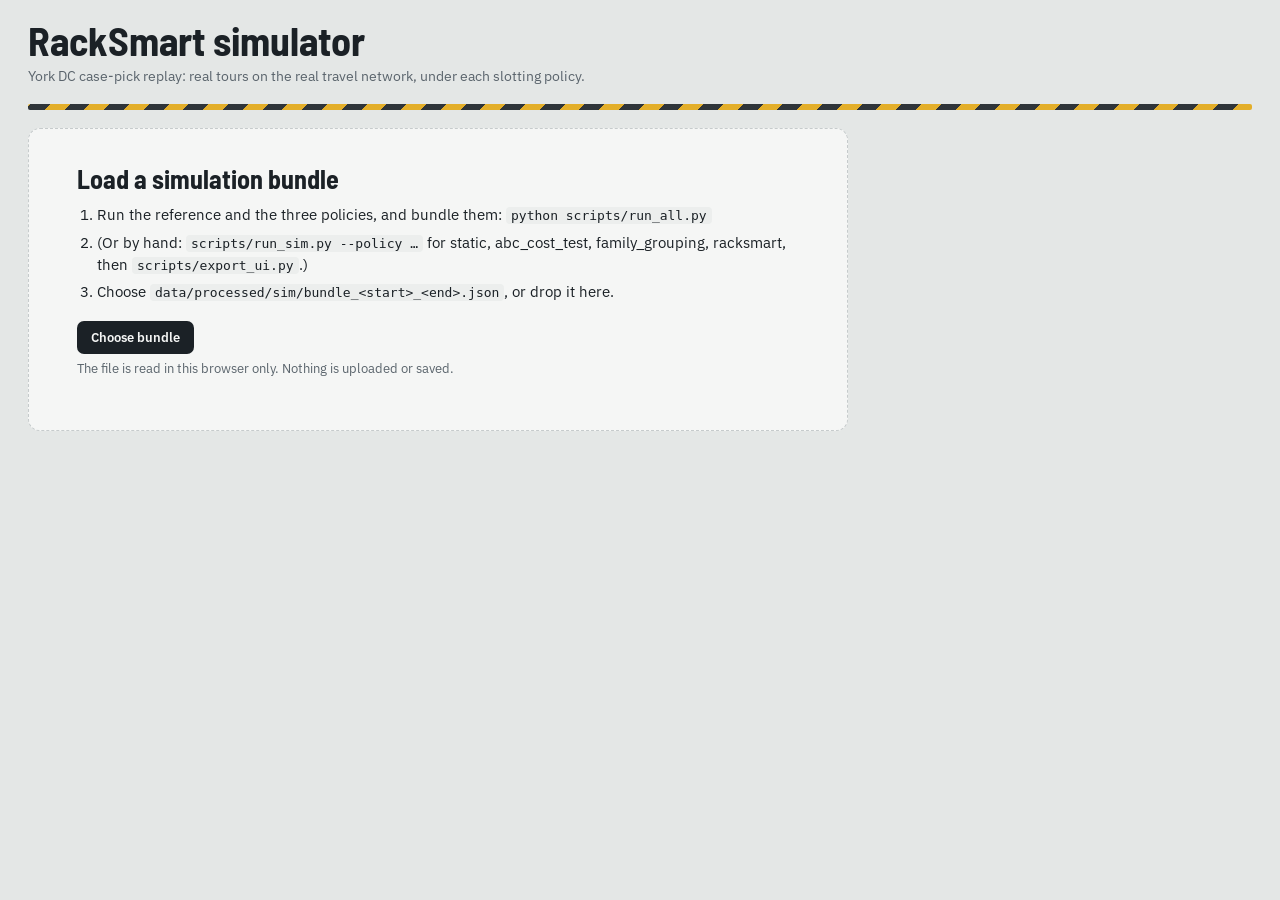
<file: ui/index.html>
<!DOCTYPE html>
<html lang="en">
<head>
<meta charset="utf-8">
<meta name="viewport" content="width=device-width, initial-scale=1, viewport-fit=cover">
<title>RackSmart simulator</title>
<link rel="preconnect" href="https://fonts.googleapis.com">
<link rel="preconnect" href="https://fonts.gstatic.com" crossorigin>
<link rel="stylesheet" href="style.css">
</head>
<body>
<div class="wrap">
  <header class="top">
    <div>
      <h1>RackSmart simulator</h1>
      <p class="sub" id="subtitle">York DC case-pick replay: real tours on the real travel network, under each slotting policy.</p>
    </div>
    <div id="polWrap" hidden>
      <span class="seglabel">Policy shown</span>
      <div class="seg" id="polSeg" role="group" aria-label="Policy shown"></div>
    </div>
  </header>
  <div class="tape" aria-hidden="true"></div>

  <section class="empty" id="empty">
    <h2>Load a simulation bundle</h2>
    <ol>
      <li>Run the reference and the three policies, and bundle them: <code>python scripts/run_all.py</code></li>
      <li>(Or by hand: <code>scripts/run_sim.py --policy …</code> for static, abc_cost_test, family_grouping, racksmart, then <code>scripts/export_ui.py</code>.)</li>
      <li>Choose <code>data/processed/sim/bundle_&lt;start&gt;_&lt;end&gt;.json</code>, or drop it here.</li>
    </ol>
    <label class="load">Choose bundle<input type="file" id="file" accept=".json,application/json"></label>
    <p class="note">The file is read in this browser only. Nothing is uploaded or saved.</p>
    <p class="err" id="err" role="alert"></p>
  </section>

  <div id="app" hidden>
    <section class="kpis">
      <div class="card">
        <h2>Workload</h2>
        <div class="big" id="wBig">—</div>
        <ul class="rows">
          <li><span>Tours</span><span id="wTours">—</span></li>
          <li><span>Dropped picks</span><span id="wDropped">—</span></li>
        </ul>
        <ul class="rows" id="wReasons"></ul>
        <p class="note">Case picks only (WZPCK/CS). A pick that can't be placed on the travel network is dropped and counted by reason, never guessed.</p>
      </div>

      <div class="card hero">
        <div class="head">
          <h2 id="hTitle">Driving</h2>
          <div class="seg" data-per role="group" aria-label="Period">
            <button data-v="day" aria-pressed="false">Day</button>
            <button data-v="all" aria-pressed="true">Whole run</button>
          </div>
        </div>
        <div class="big" id="hBig">—</div>
        <p class="note" id="hNote">—</p>
        <div class="cols">
          <div>
            <h3>This policy</h3>
            <ul class="rows">
              <li><span>Pick-to-pick feet</span><span id="hPick">—</span></li>
              <li><span>Dispatch legs, feet</span><span id="hDisp">—</span></li>
              <li><span>Simulated pick hours</span><span id="hHours">—</span></li>
            </ul>
          </div>
          <div id="hVs">
            <h3>Compared with current slotting</h3>
            <ul class="rows">
              <li><span>Pick-to-pick feet (no dispatch legs)</span><span id="vFeet">—</span></li>
              <li><span>Simulated pick hours</span><span id="vHours">—</span></li>
              <li><span>Move cost, whole plan</span><span id="vMove">—</span></li>
            </ul>
          </div>
        </div>
        <p class="note" id="hModel">—</p>
      </div>

      <div class="card">
        <h2 id="cTitle">Cost</h2>
        <div class="big" id="cBig">—</div>
        <p class="note" id="cNote">—</p>
        <ul class="rows" id="cRows"></ul>
        <p class="note" id="cModel">—</p>
      </div>

      <div class="card">
        <h2>Re-slotting plan</h2>
        <div class="big" id="pBig">—</div>
        <p class="note" id="pNote">—</p>
        <ul class="rows" id="pRows"></ul>
        <details class="gaps" id="pGapsWrap"><summary id="pGapsSum">Known gaps</summary><ul class="rows" id="pGaps"></ul></details>
      </div>
    </section>

    <section class="main">
      <div class="card mapcard">
        <div class="maphead"><h2 id="mapTitle">Picks by stop</h2><span class="when" id="mapWhen">—</span></div>
        <div class="mapbox" id="mapbox">
          <canvas class="floor-canvas" id="floor" role="img" aria-label="York DC floor plan: picks by stop"></canvas>
          <div class="tip" id="tip"></div>
        </div>
        <div class="legend">
          <span>Fewer</span><span class="ramp"></span><span>More picks</span>
          <span style="margin-left:12px">Each block is one rack stop (both faces of a 103" section). Grey blocks have no case-pick face. Same color scale on every tab. Hover for detail.</span>
        </div>
        <p class="note" id="goldenRefNote" hidden></p>
      </div>
      <aside class="side">
        <div class="card">
          <h2>Leg-model check, out of time</h2>
          <p class="note" style="margin:-4px 0 6px">Current-slotting run, the same on every tab</p>
          <div class="big" id="kBig">—</div>
          <ul class="rows" id="kRows"></ul>
          <p class="note" id="kNote">—</p>
        </div>
        <div class="card">
          <h2>Map</h2>
          <div class="seg" data-per role="group" aria-label="Period">
            <button data-v="day" aria-pressed="false">Day</button>
            <button data-v="all" aria-pressed="true">Whole run</button>
          </div>
          <label class="check"><input type="checkbox" id="swapsOn" checked> <span id="swapsLabel">Show this method's swaps</span></label>
          <label class="check"><input type="checkbox" id="swapsAll"> <span id="swapsAllLabel">Show all swaps</span></label>
          <label class="check"><input type="checkbox" id="goldenOn" checked> <span id="goldenLabel">Outline the golden zone</span></label>
          <label class="check"><input type="checkbox" id="labelsOn" checked> Label aisles</label>
        </div>
        <div class="card">
          <h2 id="barsTitle">Pick-to-pick feet, by policy</h2>
          <div id="bars"></div>
          <p class="note">Same tours under every policy. Dispatch legs left out (drop-off provisional).</p>
        </div>
        <div class="card">
          <h2>Run assumptions</h2>
          <ul class="assume" id="assume"></ul>
        </div>
      </aside>
    </section>

    <section class="card timeline">
      <div class="tlhead"><div class="datebig" id="dateBig">—</div><button class="play" id="play">Play</button></div>
      <svg class="tl-chart" id="tl" aria-hidden="true"></svg>
      <label class="sr" for="day">Day</label>
      <input type="range" id="day" min="0" max="0" value="0">
      <div class="tlkey">
        <span><i></i>Case picks simulated per day</span>
        <span><i class="sel"></i>Selected day (cards and map show it)</span>
        <span id="tlMoveKey"><i class="m"></i>Swaps made before the first day (one plan, no moves during the run)</span>
      </div>
    </section>
    <section class="card" id="affCard" style="margin-top:var(--gap)">
      <div class="maphead"><h2>Affinity clusters</h2><span class="when" id="affWhen">—</span></div>
      <div class="graphgrid">
        <div class="mapbox" id="affbox">
          <canvas class="graph-canvas" id="aff" role="img" aria-label="Affinity graph: products ordered together, colored by cluster"></canvas>
          <div class="tip" id="affTip"></div>
        </div>
        <div>
          <ul class="clusters" id="affList" aria-label="Clusters (hover or click to highlight)"></ul>
          <p class="note" id="affNote">—</p>
        </div>
      </div>
    </section>
    <footer id="foot"></footer>
  </div>
</div>

<script>
'use strict';
const $ = id => document.getElementById(id);
const SCHEMA = 'racksmart-ui/1';
// The three tabs, in this order. Static is not a tab: it runs as the hidden reference
// (current slotting) every comparison is made against (docs/decisions.md 2026-11-02).
const TABS = ['abc_cost_test', 'family_grouping', 'racksmart'];
const NAMES = { abc_cost_test: 'ABC', family_grouping: 'Family grouping', racksmart: 'RackSmart',
  static: 'Current slotting', classic_abc: 'Classic ABC (no cost test)' };
const pname = p => NAMES[p] || p.replace(/_/g, ' ');
const num = v => Math.round(v).toLocaleString('en-US');
const st = { bundle: null, pol: null, per: 'all', day: 0 };   // day: set by the timeline

// ---------- loading and checks ----------
function check(b) {
  if (!b || b.schema !== SCHEMA) return `Not a simulation bundle (expected schema ${SCHEMA}). Make it with scripts/export_ui.py.`;
  if (!Array.isArray(b.dates) || !b.dates.length) return 'The bundle has no dates.';
  if (!Array.isArray(b.runs) || !b.runs.length) return 'The bundle has no runs.';
  if (!b.network || !Array.isArray(b.network.stops)) return 'The bundle has no travel network.';
  for (const r of b.runs) {
    if (!r.policy || !r.daily || !r.manifest) return `A run in the bundle is incomplete (${r.name || 'unnamed'}).`;
    if (r.daily.picks.length !== b.dates.length) return `Run ${r.name} does not cover the bundle's ${b.dates.length} days.`;
  }
  if (!b.runs.some(r => r.policy === 'static'))
    return 'The bundle has no static run. It is the reference every policy is compared with: run it too (scripts/run_all.py does).';
  if (!b.runs.some(r => TABS.includes(r.policy)))
    return `The bundle has none of the policies shown here (${TABS.join(', ')}).`;
  return null;
}

async function readFile(f) {
  $('err').textContent = '';
  let b;
  try { b = JSON.parse(await f.text()); }
  catch (e) { $('err').textContent = `${f.name} isn't valid JSON.`; return; }
  const problem = check(b);
  if (problem) { $('err').textContent = problem; return; }
  loadBundle(b);
}
$('file').addEventListener('change', e => e.target.files[0] && readFile(e.target.files[0]));
const drop = $('empty');
['dragenter', 'dragover'].forEach(t => drop.addEventListener(t, e => { e.preventDefault(); drop.classList.add('drag'); }));
['dragleave', 'drop'].forEach(t => drop.addEventListener(t, e => { e.preventDefault(); drop.classList.remove('drag'); }));
drop.addEventListener('drop', e => e.dataTransfer.files[0] && readFile(e.dataTransfer.files[0]));

function loadBundle(b) {
  st.bundle = b;
  // tabs: the three policies, in TABS order; static is kept aside as the reference
  const runs = TABS.map(p => b.runs.find(r => r.policy === p)).filter(Boolean);
  st.runs = runs;
  st.ref = b.runs.find(r => r.policy === 'static');
  st.pol = (runs.find(r => r.policy === 'racksmart') || runs[0]).policy;
  const seg = $('polSeg'); seg.replaceChildren();
  runs.forEach(r => {
    const btn = document.createElement('button');
    btn.dataset.v = r.policy; btn.textContent = pname(r.policy);
    btn.setAttribute('aria-pressed', r.policy === st.pol);
    seg.append(btn);
  });
  $('polWrap').hidden = false;
  $('empty').hidden = true; $('app').hidden = false;
  const d = s => new Date(s + 'T12:00:00');
  const f = (s, o) => d(s).toLocaleDateString('en-US', o);
  readPal(); buildGeometry(); sizeCanvas();
  ag.sel = null; renderAffinity();
  $('subtitle').textContent = `York DC case-pick replay, ${f(b.dates[0], { month: 'short', day: 'numeric' })} to ` +
    `${f(b.dates[b.dates.length - 1], { month: 'short', day: 'numeric', year: 'numeric' })}: real tours on the real travel network.`;
  render();
}
$('polSeg').addEventListener('click', e => {
  const btn = e.target.closest('button'); if (!btn) return;
  $('polSeg').querySelectorAll('button').forEach(x => x.setAttribute('aria-pressed', x === btn));
  st.pol = btn.dataset.v; render();
});
const run = () => st.runs.find(r => r.policy === st.pol);

// ---------- helpers ----------
const ref = () => st.ref;
const fmt$ = v => (v < 0 ? '−⁠$' : '$') + Math.abs(v).toLocaleString('en-US',   // word joiner: never split −$
  { minimumFractionDigits: Math.abs(v) < 100 ? 2 : 0, maximumFractionDigits: Math.abs(v) < 100 ? 2 : 0 });
const pct = (a, b) => (b ? 100 * a / b : 0);
const sum = xs => xs.reduce((t, v) => t + (v || 0), 0);
const dayName = (i, o) => new Date(st.bundle.dates[i] + 'T12:00:00').toLocaleDateString('en-US', o || { weekday: 'short', month: 'short', day: 'numeric' });
function span() { return st.per === 'day' ? [st.day, st.day] : [0, st.bundle.dates.length - 1]; }
function total(r, key) { const [a, b] = span(); let s = 0; for (let i = a; i <= b; i++) s += r.daily[key][i] || 0; return s; }
function droppedBy(r) {
  const [a, b] = span(), acc = {};
  for (let i = a; i <= b; i++) for (const [k, v] of Object.entries(r.daily.dropped[i] || {})) acc[k] = (acc[k] || 0) + v;
  return acc;
}
function setBig(id, value, unit, cls) {
  const el = $(id); el.replaceChildren(value);
  el.className = 'big' + (cls ? ' ' + cls : '');
  if (unit) { const s = document.createElement('small'); s.textContent = unit; el.append(s); }
}
function setRows(id, rows) {
  const ul = $(id); ul.replaceChildren();
  rows.forEach(([k, v]) => {
    const li = document.createElement('li'), a = document.createElement('span'), b = document.createElement('span');
    a.textContent = k; b.textContent = v; li.append(a, b); ul.append(li);
  });
}
const periodText = () => (st.per === 'day' ? 'on ' + dayName(st.day, { weekday: 'long', month: 'short', day: 'numeric' }) : `over the whole run (${st.bundle.dates.length} days)`);
// Period: one setting, shown by every [data-per] switch (hero card and map card).
document.querySelectorAll('[data-per]').forEach(seg => seg.addEventListener('click', e => {
  const btn = e.target.closest('button'); if (!btn) return;
  st.per = btn.dataset.v;
  document.querySelectorAll('[data-per] button').forEach(x => x.setAttribute('aria-pressed', x.dataset.v === st.per));
  render();
}));

// ---------- cards ----------
function renderWorkload(r) {
  const picks = total(r, 'picks'), drop = droppedBy(r), nDrop = Object.values(drop).reduce((a, b) => a + b, 0);
  setBig('wBig', num(picks), 'picks simulated');
  $('wTours').textContent = num(total(r, 'tours'));
  $('wDropped').textContent = `${num(nDrop)} (${pct(nDrop, picks + nDrop).toFixed(1)}%)`;
  setRows('wReasons', Object.entries(drop).sort((a, b) => b[1] - a[1])
    .map(([k, v]) => ['– ' + k, num(v)]));
}

function renderHero(r) {
  const s = ref(), isRef = r.policy === 'static';
  const feet = total(r, 'pick_feet'), disp = total(r, 'dispatch_feet_untimed'), hrs = total(r, 'sim_pick_seconds') / 3600;
  $('hTitle').textContent = `Driving, ${pname(r.policy)}`;
  $('hPick').textContent = num(feet) + ' ft';
  $('hDisp').textContent = num(disp) + ' ft, untimed';
  $('hHours').textContent = hrs.toFixed(1) + ' h';
  $('hVs').hidden = isRef || !s;
  if (isRef || !s) {
    setBig('hBig', num(feet), 'ft pick to pick');
    $('hNote').textContent = isRef ? `Current slotting ${periodText()}: the reference every method is compared with.`
      : 'No static run in this bundle, so nothing to compare with.';
  } else {
    const sf = total(s, 'pick_feet'), saved = sf - feet, sh = total(s, 'sim_pick_seconds') / 3600;
    const p = pct(saved, sf);
    const wr = (r.manifest.notebook_plan || {}).workbook_replay || {}, cut = wr.walking_cut_pct ?? 0;
    const h = r.manifest.headline;
    if (h) {
      // Headline basis (primary): operator-hours saved vs current slotting, whole run.
      const hp = pct(h.operator_hours_saved, h.operator_hours_static);
      setBig('hBig', Math.abs(h.operator_hours_saved).toFixed(1) + ' h',
             (h.operator_hours_saved >= 0 ? 'fewer' : 'more') + ` operator-hours (${Math.abs(hp).toFixed(1)}%)`,
             h.operator_hours_saved > 0 ? 'good' : h.operator_hours_saved < 0 ? 'bad' : '');
      $('hNote').textContent = `Whole run, leg-time model, first to last pick scan (dispatch legs untimed). ` +
        `Secondary, notebook feet scoring: ${Math.abs(cut).toFixed(1)}% ${cut >= 0 ? 'less' : 'more'} driving. ` +
        `Pick to pick only, ${st.per === 'day' ? 'this day' : 'whole run'}: ${Math.abs(p).toFixed(1)}% ${saved >= 0 ? 'less' : 'more'} feet.`;
    } else {
      // Older bundles: the notebook's driving cut (workbook_replay, whole run, dispatch trips included).
      setBig('hBig', Math.abs(cut).toFixed(1) + '%', cut >= 0 ? 'less driving' : 'more driving', cut > 0 ? 'good' : cut < 0 ? 'bad' : '');
      $('hNote').textContent = `Notebook scoring over the whole run (${st.bundle.dates.length} days, ${num(wr.tours || 0)} tours), ` +
        `trips to and from dispatch included. Pick to pick only, ${st.per === 'day' ? 'this day' : 'whole run'}: ` +
        `${Math.abs(p).toFixed(1)}% ${saved >= 0 ? 'less' : 'more'} driving.`;
    }
    $('vFeet').textContent = (saved >= 0 ? '−' : '+') + num(Math.abs(saved)) + ' ft';
    $('vHours').textContent = (sh - hrs >= 0 ? '−' : '+') + Math.abs(sh - hrs).toFixed(1) + ' h';
    $('vMove').textContent = fmt$(r.manifest.moves ? r.manifest.moves.cost : 0);
  }
  $('hModel').textContent = (isRef || !s
      ? `Pick to pick only: the dispatch legs are left out (drop-off ${r.manifest.drop_off_mode}). ` : '') +
    `Pick hours come from leg-time model "${r.leg_time_model}".`;
}

function renderCheck(r) {
  const c = r.manifest.leg_model_check || {}, p = c.primary_pick_to_pick_legs || {}, s = c.secondary_first_to_last_scan || {};
  if (p.n_legs) {
    setBig('kBig', p.mae_s.toFixed(1), 's mean abs. error');
    setRows('kRows', [['Legs compared', num(p.n_legs)],
      ['Mean error (sim − observed)', (p.mean_error_s >= 0 ? '+' : '−') + Math.abs(p.mean_error_s).toFixed(1) + ' s'],
      ['Median leg, sim / observed', `${p.median_sim_s.toFixed(0)} / ${p.median_obs_s.toFixed(0)} s`],
      ...(s.n_tours ? [['Scan span, median abs. error', (100 * s.median_abs_pct_error).toFixed(1) + '%'],
                       ['Complete tours compared', num(s.n_tours)]] : [])]);
    $('kNote').textContent = `Leg model "${c.leg_time_model}" against the observed pick-to-pick legs of the whole run. ` +
      'Not a sim validation. Observed seconds are scan intervals, not a time study.';
  } else {
    setBig('kBig', '—');
    setRows('kRows', s.n_tours ? [['Scan span, median abs. error', (100 * s.median_abs_pct_error).toFixed(1) + '%'],
                                  ['Complete tours compared', num(s.n_tours)]] : []);
    $('kNote').textContent = 'No comparable legs in the current-slotting run.';
  }
}

// Cost: the notebook's cost model (RackSmart_final settings cell), applied to the sim's
// pick-to-pick feet. Constants come from a notebook-method run in the bundle.
function costModel() {
  for (const x of st.runs) { const np = x.manifest.notebook_plan; if (np && np.notebook) return np.notebook.constants; }
  return null;
}
function renderCost(r) {
  const k = costModel(), s = ref(), isRef = r.policy === 'static';
  $('cTitle').textContent = `Cost, ${pname(r.policy)}`;
  if (!k) {
    setBig('cBig', '—'); setRows('cRows', []); $('cModel').textContent = '';
    $('cNote').textContent = 'No notebook method in this bundle, so there is no cost model to apply.';
    return;
  }
  const perFt = k.WAGE / (k.MPH * 5280), whole = st.per === 'all';
  const drive = total(r, 'pick_feet') * perFt, hrs = total(r, 'sim_pick_seconds') / 3600;
  const move = (r.manifest.moves || {}).cost || 0;
  if (isRef || !s) {
    setBig('cBig', fmt$(drive), 'driving');
    $('cNote').textContent = `Pick-to-pick driving ${periodText()}, at the notebook's rate. Static moves nothing.`;
    setRows('cRows', [['Driving cost', fmt$(drive)], ['Move cost', fmt$(0)],
                      [`Simulated pick hours × $${k.WAGE.toFixed(2)}/h`, fmt$(hrs * k.WAGE)]]);
  } else if (r.manifest.headline) {
    // Headline (primary, decisions 2026-11-19): net labor savings = operator-hours saved vs
    // static x W - move cost, and payback days, as run_sim.py wrote them (src/reslot/sim/headline.py).
    // Whole run only: the move cost is one-time. The notebook's feet scoring is the secondary row.
    const h = r.manifest.headline, days = h.window_days;
    const wr = (r.manifest.notebook_plan || {}).workbook_replay || {};
    setBig('cBig', fmt$(Math.abs(h.net_usd)), h.net_usd >= 0 ? 'net labor saved' : 'net labor lost',
           h.net_usd > 0 ? 'good' : h.net_usd < 0 ? 'bad' : '');
    const pbText = h.move_cost_usd <= 0 ? 'no moves to pay back'
      : h.payback_days == null ? 'never: this plan saves no operator-hours'
      : `${h.payback_days.toFixed(1)} days` + (h.pays_back_in_window ? '' : ` (longer than the ${days}-day run)`);
    $('cTitle').textContent = `Net labor savings, ${pname(r.policy)}`;
    $('cNote').textContent = `Whole run (${days} days): operator-hours saved against current slotting, ` +
      `× $${h.labor_rate_usd_per_hour.toFixed(2)}/h, minus the plan's one-time move cost. ` +
      `Payback: ${pbText}.`;
    setRows('cRows', [
      ['Payback period', pbText],
      ['Operator-hours saved', (h.operator_hours_saved >= 0 ? '' : '−') + Math.abs(h.operator_hours_saved).toFixed(1) + ' h'],
      [`× $${h.labor_rate_usd_per_hour.toFixed(2)}/h = labor saved`, fmt$(h.labor_saved_usd)],
      ['Move cost (one time, whole plan)', fmt$(h.move_cost_usd)],
      ['Net labor savings over the run', fmt$(h.net_usd)],
      ['Secondary: notebook feet scoring, net', fmt$(wr.net_usd ?? 0)],
      ['Secondary: notebook driving saved', fmt$(wr.gross_usd ?? 0)]]);
    $('cModel').textContent = `W: ${h.labor_rate_source} Hours: leg model "${r.leg_time_model}". ${h.caveat}.`;
    return;
  } else {
    // Older bundles (no headline in the manifest): the notebook's own net
    // (workbook_replay, RackSmart_final.ipynb's replay and
    // cost model) over the whole run -- driving saved on the run's tours, trips to and from
    // dispatch included, minus the plan's one-time move cost. Whole run only: the notebook
    // scores the run, not single days.
    const days = st.bundle.dates.length;
    const wr = (r.manifest.notebook_plan || {}).workbook_replay || {};
    const nbNet = wr.net_usd ?? 0, nbGross = wr.gross_usd ?? 0;
    setBig('cBig', fmt$(Math.abs(nbNet)), nbNet >= 0 ? 'net saved' : 'net lost',
           nbNet > 0 ? 'good' : nbNet < 0 ? 'bad' : '');
    // Payback on the same basis: move cost over the notebook's driving saved per week.
    const nbWeek = nbGross * 7 / days;
    const pb = nbWeek > 0 ? move / nbWeek : null;
    const pbText = move <= 0 ? 'no moves to pay back'
      : pb == null ? 'never: this plan saves no driving'
      : `${pb.toFixed(1)} weeks (${Math.ceil(pb * 7)} days)`;
    $('cNote').textContent = `Notebook scoring over the whole run (${days} days, ${num(wr.tours || 0)} tours): driving saved ` +
      "against current slotting, trips to and from dispatch included, minus the plan's one-time move cost." +
      (pb != null && move > 0 ? ` The moves pay for themselves in ${pbText}.` : '');
    // Secondary: pick-to-pick driving only (dispatch legs left out), for the selected period.
    const sDrive = total(s, 'pick_feet') * perFt, saved = sDrive - drive;
    const sh = total(s, 'sim_pick_seconds') / 3600;
    setRows('cRows', [
      ['Payback period', pbText],
      ['Notebook: driving saved', fmt$(nbGross)],
      ['Move cost (one time, whole plan)', fmt$(move)],
      ['Notebook: net over the run', fmt$(nbNet)],
      [`Pick-to-pick only, ${st.per === 'day' ? 'this day' : 'whole run'}: driving saved`, fmt$(saved)],
      ...(whole ? [['Pick-to-pick only: net over the run', fmt$(saved - move)]] : []),
      [`Simulated pick hours saved × $${k.WAGE.toFixed(2)}/h`, fmt$((sh - hrs) * k.WAGE)]]);
  }
  $('cModel').textContent = `Notebook rates: $${k.WAGE.toFixed(2)}/h at ${k.MPH} mph ($${perFt.toFixed(4)}/ft), ` +
    `$${k.COST_PER_CASE}/case moved. Hours: leg model "${r.leg_time_model}".`;
}

function renderPlan(r) {
  const np = r.manifest.notebook_plan;
  if (!np) {
    setBig('pBig', '0', 'moves');
    $('pNote').textContent = 'Static never moves product: the slotting the site actually ran (2026-11-02).';
    setRows('pRows', []); $('pGapsWrap').hidden = true; return;
  }
  const pl = np.plan, wr = np.workbook_replay || {}, hl = r.manifest.headline;
  setBig('pBig', num(pl.swaps), pl.swaps === 1 ? 'swap' : 'swaps');
  $('pNote').textContent = `Planned once on ${np.planning_window.start} to ${np.planning_window.end}, ` +
    `before the run, by ${np.label}.` + (pl.blocked_by_backtest_guard ? ' Blocked by the notebook\'s backtest guard.' : '');
  setRows('pRows', [
    ['Move cost ($0.17 per case)', fmt$(np.move_cost_usd)],
    ['Cost test', pl.cost_test === false ? 'no' : 'yes'],
    ['Backtest guard', 'blocked_by_backtest_guard' in pl ? (pl.blocked_by_backtest_guard ? 'blocked the plan' : 'passed') : 'not used'],
    ...(hl ? [['Net labor savings (headline)', fmt$(hl.net_usd)],
              ['Payback', hl.move_cost_usd <= 0 ? 'no moves' : hl.payback_days == null ? 'never' : hl.payback_days.toFixed(1) + ' days']] : []),
    ['Notebook scoring, driving cut', (wr.walking_cut_pct ?? 0).toFixed(1) + '%'],
    ['Notebook scoring, net', fmt$(wr.net_usd ?? 0)]]);
  $('pGapsWrap').hidden = false;
  $('pGapsSum').textContent = `Known gaps (${np.known_gaps.length})`;
  setRows('pGaps', np.known_gaps.map(g => [g, '']));
}

// ---------- floor map ----------
// Colors and sizes come from style.css variables (--heat*, --map-*), read at draw time.
const css = n => getComputedStyle(document.documentElement).getPropertyValue(n).trim();
const hex = c => [0, 2, 4].map(k => parseInt(c.replace('#', '').slice(k, k + 2), 16));
let PAL = {}, G = null, scale = 1, cssW = 0, cssH = 0;
const cv = $('floor'), cx = cv.getContext('2d');
// golden: remembered per tab type -- 'own' (the method swaps into the zone) and
// 'ref' (another method's zone shown for reference); not one global switch.
const mapOpt = { swaps: true, swapsAll: false, golden: { own: true, ref: false }, labels: true };
const SWAP_TOP = 30;   // swaps drawn by default: the ones moving the most picks

function readPal() {
  for (const k of ['--heat0', '--heat1', '--heat2', '--heat3', '--empty', '--floor', '--rack', '--tape', '--ink',
                   '--map-golden-ref',
                   '--muted', '--line', '--bad', '--display', '--body']) PAL[k] = css(k);
  for (const k of ['--heat-p1', '--heat-p2', '--heat-floor', '--map-pad-in', '--map-rack-w-in', '--map-rack-h-in',
                   '--map-aisle-in', '--map-golden-in', '--map-dispatch-px', '--map-stop-px', '--map-arrow-alpha',
                   '--map-label-px-min', '--map-label-px-max', '--map-golden-dash-px']) PAL[k] = parseFloat(css(k));
  PAL.stops = ['--heat0', '--heat1', '--heat2', '--heat3'].map(k => hex(PAL[k]));
}
function heat(t) {
  const p = [0, PAL['--heat-p1'], PAL['--heat-p2'], 1];
  t = Math.max(0, Math.min(1, t)); let k = 0; while (k < 2 && t > p[k + 1]) k++;
  const u = (t - p[k]) / (p[k + 1] - p[k]), a = PAL.stops[k], b = PAL.stops[k + 1];
  return `rgb(${a.map((v, j) => Math.round(v + (b[j] - v) * u)).join(',')})`;
}

function buildGeometry() {
  const S = st.bundle.network.stops, pad = PAL['--map-pad-in'];
  const xs = S.map(s => s.x), ys = S.map(s => s.y);
  G = { x0: Math.min(...xs) - pad, x1: Math.max(...xs) + pad, y0: Math.min(...ys) - pad, y1: Math.max(...ys) + pad,
        byId: Object.fromEntries(S.map(s => [s.id, s])), rack: S.filter(s => s.type === 'rack') };
  // aisle paths: consecutive rack stops on one drawn x, one rack section (103") apart
  const byX = {};
  G.rack.forEach(s => (byX[Math.round(s.x)] = byX[Math.round(s.x)] || []).push(s));
  G.segs = [];
  Object.values(byX).forEach(a => { a.sort((p, q) => p.y - q.y);
    for (let i = 1; i < a.length; i++) if (a[i].y - a[i - 1].y < 140) G.segs.push([a[i - 1], a[i]]); });
  // aisle label: the front (topmost) rack stop carrying that aisle's faces
  const top = {};
  G.rack.forEach(s => { if (s.aisle && (!top[s.aisle] || s.y > top[s.aisle].y)) top[s.aisle] = s; });
  G.labels = Object.entries(top);
}
const W2C = (x, y) => [(x - G.x0) * scale, (G.y1 - y) * scale];
function sizeCanvas() {
  const w = $('mapbox').clientWidth; cssW = w; scale = w / (G.x1 - G.x0); cssH = Math.round((G.y1 - G.y0) * scale);
  const dpr = window.devicePixelRatio || 1;
  cv.width = Math.round(w * dpr); cv.height = Math.round(cssH * dpr); cv.style.height = cssH + 'px';
  cx.setTransform(dpr, 0, 0, dpr, 0, 0);
}
function stopPicks(r) {
  const [a, b] = span(), acc = {};
  for (let i = a; i <= b; i++) for (const [k, v] of Object.entries(r.stop_picks[i] || {})) acc[k] = (acc[k] || 0) + v;
  return acc;
}
function vmax() {        // one scale across every tab, so colors compare between policies
  let m = 1;
  [st.ref, ...st.runs].forEach(r => Object.values(stopPicks(r)).forEach(v => { if (v > m) m = v; }));
  return m;
}
const usesGolden = r => !!(r.manifest.notebook_plan && r.manifest.notebook_plan.uses_golden_zone);
// The golden zone of the first run whose method swaps into one (ABC), to show for reference
// on tabs whose method doesn't use it. Display only: the run data is not changed.
function goldenRef() {
  const g = st.bundle.runs.find(x => usesGolden(x));
  return g ? { stops: g.golden_stops, policy: g.policy } : null;
}
// 'own': this tab's method swaps into its zone; 'ref': show goldenRef() dashed; null: no zone at all
const goldenMode = r => (usesGolden(r) ? 'own' : goldenRef() ? 'ref' : null);

function drawMap() {
  if (!G) return;
  const r = run(), picks = stopPicks(r), mx = vmax(), c = cx;
  c.clearRect(0, 0, cssW, cssH); c.fillStyle = PAL['--floor']; c.fillRect(0, 0, cssW, cssH);
  c.strokeStyle = PAL['--line']; c.lineWidth = Math.max(1, scale * PAL['--map-aisle-in']); c.lineCap = 'round';
  G.segs.forEach(([a, b]) => { const [x1, y1] = W2C(a.x, a.y), [x2, y2] = W2C(b.x, b.y);
    c.beginPath(); c.moveTo(x1, y1); c.lineTo(x2, y2); c.stroke(); });
  const w = Math.max(3, PAL['--map-rack-w-in'] * scale), h = Math.max(2, PAL['--map-rack-h-in'] * scale);
  const gm = goldenMode(r);
  const golden = new Set(gm && mapOpt.golden[gm] ? (gm === 'own' ? r.golden_stops : goldenRef().stops) : []);
  const dash = gm === 'ref' ? [PAL['--map-golden-dash-px'], PAL['--map-golden-dash-px'] * 0.75] : [];
  G.rack.forEach(s => {
    const [x, y] = W2C(s.x, s.y);
    if (!s.faces) { c.fillStyle = PAL['--empty']; c.fillRect(x - w / 2, y - h / 2, w, h); return; }
    const v = picks[s.id] || 0, f = PAL['--heat-floor'];
    c.fillStyle = v ? heat(f + (1 - f) * Math.sqrt(v / mx)) : PAL['--heat0'];
    c.fillRect(x - w / 2, y - h / 2, w, h);
    if (golden.has(s.id)) {      // solid: this method's zone; dashed: another method's, for reference
      c.strokeStyle = gm === 'own' ? PAL['--tape'] : PAL['--map-golden-ref'];
      c.lineWidth = Math.max(1.2, scale * PAL['--map-golden-in']);
      c.setLineDash(dash); c.strokeRect(x - w / 2, y - h / 2, w, h); c.setLineDash([]);
    }
  });
  // dispatch, staging lanes, production lines
  st.bundle.network.stops.forEach(s => {
    if (s.type === 'rack' || s.type === 'junction') return;
    const [x, y] = W2C(s.x, s.y), d = s.type === 'dispatch' ? PAL['--map-dispatch-px'] : PAL['--map-stop-px'];
    c.fillStyle = s.type === 'dispatch' ? PAL['--bad'] : s.type === 'line' ? PAL['--rack'] : PAL['--tape'];
    c.fillRect(x - d, y - d, 2 * d, 2 * d);
  });
  const fs = Math.max(PAL['--map-label-px-min'], Math.min(PAL['--map-label-px-max'], scale * 120));
  c.font = `600 ${fs}px ${PAL['--display']}`; c.textBaseline = 'middle'; c.textAlign = 'left'; c.fillStyle = PAL['--ink'];
  const ds = G.byId[st.bundle.network.dispatch];
  if (ds) { const [x, y] = W2C(ds.x, ds.y); c.fillText('Dispatch', x + PAL['--map-dispatch-px'] + 4, y); }
  if (mapOpt.labels) { c.fillStyle = PAL['--muted']; c.textAlign = 'center'; c.textBaseline = 'bottom';
    G.labels.forEach(([a, s]) => { const [x, y] = W2C(s.x, s.y); c.fillText(a, x, y - h / 2 - 2); }); }
  // swaps: a swap exchanges two products, so the line has a head at each end
  if (mapOpt.swaps && r.swaps.length) {
    c.strokeStyle = PAL['--ink']; c.fillStyle = PAL['--ink']; c.lineWidth = 1.2; c.globalAlpha = PAL['--map-arrow-alpha'];
    const head = (ax, ay, bx, by) => { const g = Math.atan2(by - ay, bx - ax), k = 6; c.beginPath(); c.moveTo(bx, by);
      c.lineTo(bx - k * Math.cos(g - .45), by - k * Math.sin(g - .45)); c.lineTo(bx - k * Math.cos(g + .45), by - k * Math.sin(g + .45));
      c.closePath(); c.fill(); };
    const shown = mapOpt.swapsAll ? r.swaps : [...r.swaps].sort((x, y) => y.picks - x.picks).slice(0, SWAP_TOP);
    shown.forEach(sw => { const a = G.byId[sw.stop_a], b = G.byId[sw.stop_b]; if (!a || !b) return;
      const [ax, ay] = W2C(a.x, a.y), [bx, by] = W2C(b.x, b.y);
      c.beginPath(); c.moveTo(ax, ay); c.lineTo(bx, by); c.stroke(); head(ax, ay, bx, by); head(bx, by, ax, ay); });
    c.globalAlpha = 1;
  }
}

function renderMap(r) {
  $('mapTitle').textContent = `Picks by stop, ${pname(r.policy)}`;
  $('mapWhen').textContent = st.per === 'day' ? dayName(st.day, { weekday: 'long', month: 'short', day: 'numeric' }) : 'Whole run';
  const n = r.swaps.length, top = Math.min(n, SWAP_TOP);
  $('swapsLabel').textContent = !n ? 'Swaps: this policy makes none' : n > SWAP_TOP && !mapOpt.swapsAll
    ? `Show the ${top} swaps moving the most picks` : `Show this method's swaps (${n})`;
  $('swapsOn').disabled = !n; $('swapsAll').disabled = !n || n <= SWAP_TOP;
  $('swapsAllLabel').textContent = n > SWAP_TOP ? `Show all ${n} swaps` : 'Show all swaps';
  const gm = goldenMode(r), gr = goldenRef();
  $('goldenOn').disabled = !gm;
  if (gm) $('goldenOn').checked = mapOpt.golden[gm];
  $('goldenLabel').textContent = gm === 'own' ? 'Outline the golden zone (this method swaps into it)'
    : gm === 'ref' ? `Show ${pname(gr.policy)}'s golden zone for reference (not used by this method)`
    : 'Golden zone: not used by this method';
  $('goldenRefNote').hidden = !(gm === 'ref' && mapOpt.golden.ref);
  $('goldenRefNote').textContent = gm === 'ref' ? `Dashed: golden zone from ${pname(gr.policy)}. This method optimizes `
    + 'aisle changes per trip, not distance to dispatch (decisions.md 2026-09-14).' : '';
  drawMap();
}

// tooltip
cv.addEventListener('mousemove', e => {
  if (!G) return;
  const rc = cv.getBoundingClientRect(), mx = e.clientX - rc.left, my = e.clientY - rc.top;
  const wx = mx / scale + G.x0, wy = G.y1 - my / scale;
  let hit = null, best = 1e9;
  G.rack.forEach(s => { const dx = Math.abs(s.x - wx), dy = Math.abs(s.y - wy);
    if (dx < 90 && dy < 55 && dx + dy < best) { best = dx + dy; hit = s; } });
  const tip = $('tip');
  if (!hit) { tip.style.display = 'none'; return; }
  const r = run(), s = ref(), when = st.per === 'day' ? 'this day' : 'whole run';
  const lines = [hit.faces ? `${hit.faces} case-pick face${hit.faces > 1 ? 's' : ''}` : 'No case-pick face'];
  if (hit.faces) {
    const n = stopPicks(r)[hit.id] || 0;
    lines.push(`${num(n)} pick${n === 1 ? '' : 's'}, ${when}`);
    if (s && r !== s) { const m = stopPicks(s)[hit.id] || 0; lines.push(`${num(m)} pick${m === 1 ? '' : 's'} under current slotting`); }
  }
  if (hit.ft_from_dispatch != null) lines.push(`${num(hit.ft_from_dispatch)} ft from dispatch`);
  const gmt = goldenMode(r);
  if (gmt === 'own' && r.golden_stops.includes(hit.id)) lines.push('In the golden zone');
  else if (gmt === 'ref' && goldenRef().stops.includes(hit.id)) lines.push(`In ${pname(goldenRef().policy)}'s golden zone (reference)`);
  r.swaps.filter(w => w.stop_a === hit.id || w.stop_b === hit.id)
    .forEach(w => lines.push(`Swap: ${w.location_a} ↔ ${w.location_b}`));
  tip.replaceChildren();
  const b = document.createElement('b'); b.textContent = hit.aisle ? `Aisle ${hit.aisle}` : 'Rack stop'; tip.append(b);
  lines.forEach(t => { const d = document.createElement('div'); d.textContent = t; tip.append(d); });
  tip.style.display = 'block';
  const tw = tip.offsetWidth, th = tip.offsetHeight;
  let x = mx + 14, y = my + 14; if (x + tw > cssW) x = mx - tw - 14; if (y + th > cssH) y = Math.max(0, my - th - 14);
  tip.style.left = Math.max(0, x) + 'px'; tip.style.top = y + 'px';
});
cv.addEventListener('mouseleave', () => { $('tip').style.display = 'none'; });
[['swapsOn', 'swaps'], ['swapsAll', 'swapsAll'], ['labelsOn', 'labels']].forEach(([id, k]) =>
  $(id).addEventListener('change', e => { mapOpt[k] = e.target.checked; renderMap(run()); }));
$('goldenOn').addEventListener('change', e => {            // remembered for this tab type only
  const gm = goldenMode(run()); if (gm) mapOpt.golden[gm] = e.target.checked; renderMap(run());
});

// ---------- side panel ----------
function renderBars(r) {
  $('barsTitle').textContent = `Pick-to-pick feet, by policy (${st.per === 'day' ? dayName(st.day) : 'whole run'})`;
  const vals = [st.ref, ...st.runs].map(x => [x, total(x, 'pick_feet')]), mx = Math.max(...vals.map(v => v[1]), 1);
  const box = $('bars'); box.replaceChildren();
  vals.forEach(([x, v]) => {
    const row = document.createElement('div'); row.className = 'bar' + (x === r ? ' on' : '');
    const n = document.createElement('span'); n.textContent = x === st.ref ? 'Current slotting (reference)' : pname(x.policy);
    const t = document.createElement('div'); t.className = 'track';
    const i = document.createElement('i'); i.style.width = (100 * v / mx) + '%'; t.append(i);
    const val = document.createElement('span'); val.textContent = (v / 1000).toFixed(1) + 'k ft';
    row.append(n, t, val); box.append(row);
  });
}
// Where the plan's case counts came from. Runs before the lookahead fix only name the snapshot file.
function caseCounts(np, m, file) {
  const mc = np.move_cases;
  if (!mc) return 'inventory snapshot ' + file(np.inventory_snapshot);
  if (mc.basis === 'pallet_fill') return `pallet size × ${mc.face_fill} fill (no snapshot)`;
  const used = ((m.planning_inputs || {}).lookahead_exceptions_used || {});
  const src = ((np.planning_inputs || {}).move_cases || {}).file;
  return 'inventory snapshot ' + file(src) + ('move_cases' in used ? ' (taken after the run start: named exception)' : '');
}
function renderAssumptions(r) {
  const m = r.manifest, np = m.notebook_plan, k = np && np.notebook ? np.notebook.constants : null;
  const file = p => (p || '').split(/[\\/]/).pop();
  setRows('assume', [
    ['Window', `${m.window.start} to ${m.window.end}`],
    ['Scope', `${m.scope.zone} / ${m.scope.uom}, faces ${m.scope.slot_type}`],
    ['Operators', `${m.operators} (not a finding)`],
    ['Leg-time model', r.leg_time_model],
    ['Trip start and end', 'dispatch board'],
    ['Dispatch legs', m.dispatch_legs],
    ['Drop-off', m.drop_off_mode],
    ['Picks file', file(((m.inputs || [])[0] || {}).path)],
    ...(np ? [['Planned on', `${np.planning_window.start} to ${np.planning_window.end}`],
              ['Case counts', caseCounts(np, m, file)]] : []),
    ...(k ? [['Wage (notebook)', '$' + k.WAGE.toFixed(2) + '/h'], ['Travel speed (notebook)', k.MPH + ' mph'],
             ['Move cost (notebook)', '$' + k.COST_PER_CASE + ' per case']] : []),
  ]);
}

// ---------- timeline ----------
// Bars, sizes and colors from style.css (--tl-*). Picking a day switches cards and map to that day.
const svg = $('tl'), NS = 'http://www.w3.org/2000/svg', PL = 8, PR = 8, TOP = 8, BOT = 22;
let playT = null;
function el(n, a) { const e = document.createElementNS(NS, n); for (const k in a) e.setAttribute(k, a[k]); svg.append(e); return e; }
const nDays = () => st.bundle.dates.length;
const bw = () => (svg.clientWidth - PL - PR) / nDays();
function drawTL(r) {
  const W = svg.clientWidth || 800, H = parseFloat(css('--tl-height')), hgt = H - TOP - BOT;
  svg.setAttribute('viewBox', `0 0 ${W} ${H}`); svg.replaceChildren();
  const picks = r.daily.picks, mx = Math.max(...picks, 1), wr = parseFloat(css('--tl-bar-width'));
  for (let i = 0; i < nDays(); i++) {
    const h = picks[i] / mx * hgt, sel = st.per === 'day' && i === st.day;
    el('rect', { x: PL + i * bw() + bw() * (1 - wr) / 2, y: TOP + hgt - h, width: Math.max(1, bw() * wr), height: h,
                 fill: sel ? css('--tl-selected') : css('--tl-bar'), opacity: sel ? 1 : css('--tl-bar-opacity') });
    const t = el('text', { x: PL + i * bw() + bw() / 2, y: H - 3, fill: css('--muted'), 'font-size': 11,
                           'font-family': css('--body'), 'text-anchor': 'middle' });
    t.textContent = `${dayName(i, { weekday: 'short' })} ${dayName(i, { day: 'numeric' })}`;
  }
  if (r.swaps.length) el('rect', { x: PL + bw() * .2, y: H - BOT + 3, width: Math.max(2, bw() * .6), height: 5, fill: css('--tl-mark') });
  $('tlMoveKey').hidden = !r.swaps.length;
  $('day').max = nDays() - 1; $('day').value = st.day;
  const last = nDays() - 1;
  $('dateBig').textContent = st.per === 'day'
    ? dayName(st.day, { weekday: 'long', month: 'long', day: 'numeric', year: 'numeric' })
    : `Whole run: ${dayName(0, { month: 'short', day: 'numeric' })} to ${dayName(last, { month: 'short', day: 'numeric', year: 'numeric' })}`;
}
function setDay(d) {
  st.day = Math.max(0, Math.min(nDays() - 1, d)); st.per = 'day';
  document.querySelectorAll('[data-per] button').forEach(x => x.setAttribute('aria-pressed', x.dataset.v === 'day'));
  render();
}
const dayFromX = x => Math.floor((x - svg.getBoundingClientRect().left - PL) / bw());
let drag = false;
svg.addEventListener('pointerdown', e => { if (!st.bundle) return; drag = true; svg.setPointerCapture(e.pointerId); setDay(dayFromX(e.clientX)); });
svg.addEventListener('pointermove', e => { if (drag && dayFromX(e.clientX) !== st.day) setDay(dayFromX(e.clientX)); });
svg.addEventListener('pointerup', () => { drag = false; });
$('day').addEventListener('input', e => setDay(+e.target.value));
$('play').addEventListener('click', () => {
  if (playT) { clearInterval(playT); playT = null; $('play').textContent = 'Play'; return; }
  $('play').textContent = 'Pause';
  setDay(st.per === 'day' && st.day < nDays() - 1 ? st.day : 0);
  playT = setInterval(() => {
    if (st.day >= nDays() - 1) { clearInterval(playT); playT = null; $('play').textContent = 'Play'; return; }
    setDay(st.day + 1);
  }, 700);
});

// ---------- affinity graph ----------
// The graph exactly as src/affinity/affinity_graph.py computed it (positions, clusters).
// Colors: --cat1..--cat8 in cluster order. Every cluster also carries its number on the
// graph and a row in the table, so identity never rests on color alone.
const ag = { cv: $('aff'), sel: null, hover: null, xy: [], idx: {}, w: 0, h: 0 };
// Eight hues in fixed order; never cycled. A 9th+ cluster folds into muted 'other'
// (still numbered on the graph and in the table).
const catColor = i => (i < 8 ? css(`--cat${i + 1}`) : css('--muted'));
function affSize() {
  const w = $('affbox').clientWidth, h = Math.round(w * 3 / 4), dpr = window.devicePixelRatio || 1;
  ag.w = w; ag.h = h; ag.cv.width = Math.round(w * dpr); ag.cv.height = Math.round(h * dpr);
  ag.cv.getContext('2d').setTransform(dpr, 0, 0, dpr, 0, 0);
  const A = st.bundle.affinity, xs = A.nodes.map(n => n.x), ys = A.nodes.map(n => n.y), pad = 24;
  const x0 = Math.min(...xs), x1 = Math.max(...xs), y0 = Math.min(...ys), y1 = Math.max(...ys);
  const k = Math.min((w - 2 * pad) / (x1 - x0 || 1), (h - 2 * pad) / (y1 - y0 || 1));
  const ox = (w - 2 * pad - (x1 - x0) * k) / 2, oy = (h - 2 * pad - (y1 - y0) * k) / 2;
  ag.xy = A.nodes.map(n => [pad + ox + (n.x - x0) * k, pad + oy + (y1 - n.y) * k]);
  ag.idx = Object.fromEntries(A.nodes.map((n, i) => [n.sku, i]));
}
function affDraw() {
  const A = st.bundle.affinity, c = ag.cv.getContext('2d'), focus = ag.hover ?? ag.sel;
  const dim = parseFloat(css('--graph-dim-alpha')), ea = parseFloat(css('--graph-edge-alpha'));
  const r0 = parseFloat(css('--graph-node-px')), r1 = parseFloat(css('--graph-node-max-px'));
  const omax = Math.max(...A.nodes.map(n => n.orders), 1);
  c.clearRect(0, 0, ag.w, ag.h);
  c.lineWidth = 0.6; c.strokeStyle = css('--muted');
  A.edges.forEach(e => {
    const a = ag.idx[e.a], b = ag.idx[e.b]; if (a == null || b == null) return;
    const on = focus == null || (A.nodes[a].cluster === focus && A.nodes[b].cluster === focus);
    c.globalAlpha = on ? ea : ea * dim; c.beginPath(); c.moveTo(...ag.xy[a]); c.lineTo(...ag.xy[b]); c.stroke();
  });
  A.nodes.forEach((n, i) => {
    c.globalAlpha = focus == null || n.cluster === focus ? 1 : dim; c.fillStyle = catColor(n.cluster);
    const r = r0 + (r1 - r0) * Math.sqrt(n.orders / omax);
    c.beginPath(); c.arc(...ag.xy[i], r, 0, 2 * Math.PI); c.fill();
    c.lineWidth = 1; c.strokeStyle = css('--panel2'); c.stroke();      // 1px surface ring between overlapping dots
  });
  // cluster numbers at each cluster's centre: ink text with a surface halo, never the series color
  c.font = `700 ${css('--graph-label-px')}px ${css('--display')}`; c.textAlign = 'center'; c.textBaseline = 'middle';
  A.clusters.forEach(cl => {
    const pts = A.nodes.map((n, i) => (n.cluster === cl.id ? ag.xy[i] : null)).filter(Boolean);
    if (!pts.length) return;
    const x = pts.reduce((s, p) => s + p[0], 0) / pts.length, y = pts.reduce((s, p) => s + p[1], 0) / pts.length;
    c.globalAlpha = focus == null || focus === cl.id ? 1 : dim;
    c.lineWidth = 4; c.strokeStyle = css('--panel2'); c.strokeText(String(cl.id), x, y);
    c.fillStyle = css('--ink'); c.fillText(String(cl.id), x, y);
  });
  c.globalAlpha = 1;
}
function renderAffinity() {
  const A = st.bundle.affinity;
  $('affCard').hidden = !A;
  if (!A) return;
  affSize();
  $('affWhen').textContent = `${A.clusters.length} clusters · ${num(A.nodes.length)} SKUs · ${num(A.edges.length)} strong links`;
  const ul = $('affList'); ul.replaceChildren();
  A.clusters.forEach(cl => {
    const li = document.createElement('li'), b = document.createElement('button');
    b.dataset.c = cl.id; b.setAttribute('aria-pressed', ag.sel === cl.id);
    const sw = document.createElement('span'); sw.className = 'sw'; sw.style.background = catColor(cl.id);
    const n = document.createElement('span'); n.className = 'num'; n.textContent = cl.id;
    const nm = document.createElement('span'); nm.textContent = cl.name;
    const v = document.createElement('span'); v.className = 'val'; v.textContent = `${cl.skus} SKUs · ${num(cl.pick_lines)} lines`;
    b.append(sw, n, nm, v); li.append(b); ul.append(li);
  });
  const rs = [st.ref, ...st.runs].find(r => r.policy === 'racksmart');
  const fc = rs && rs.manifest.notebook_plan ? rs.manifest.notebook_plan.inputs.faces_with_cluster : null;
  $('affNote').textContent = `Products often on the same order: ${A.method.edges}, ${A.method.communities} ` +
    `(resolution ${A.method.resolution}, seed ${A.method.seed}), modularity ${A.method.modularity}. ` +
    'RackSmart uses these clusters as extra swap partners' +
    (fc != null ? ` (${num(fc)} pick faces carry a cluster label in this run)` : '') +
    '; ABC and family grouping do not. Dot size: orders. Hover or click a cluster to pick it out.';
  affDraw();
}
$('affList').addEventListener('click', e => {
  const b = e.target.closest('button'); if (!b) return;
  ag.sel = ag.sel === +b.dataset.c ? null : +b.dataset.c;
  $('affList').querySelectorAll('button').forEach(x => x.setAttribute('aria-pressed', +x.dataset.c === ag.sel));
  affDraw();
});
$('affList').addEventListener('mouseover', e => { const b = e.target.closest('button'); if (b) { ag.hover = +b.dataset.c; affDraw(); } });
$('affList').addEventListener('mouseleave', () => { ag.hover = null; affDraw(); });
ag.cv.addEventListener('mousemove', e => {
  const A = st.bundle && st.bundle.affinity; if (!A) return;
  const rc = ag.cv.getBoundingClientRect(), mx = e.clientX - rc.left, my = e.clientY - rc.top;
  let best = 64, hit = -1;
  ag.xy.forEach(([x, y], i) => { const d = (x - mx) ** 2 + (y - my) ** 2; if (d < best) { best = d; hit = i; } });
  const tip = $('affTip');
  if (hit < 0) { tip.style.display = 'none'; return; }
  const n = A.nodes[hit], cl = A.clusters.find(c => c.id === n.cluster);
  const partners = A.edges.filter(x => x.a === n.sku || x.b === n.sku).sort((p, q) => q.jaccard - p.jaccard).slice(0, 3)
    .map(x => { const o = A.nodes[ag.idx[x.a === n.sku ? x.b : x.a]]; return `${o.descr || o.sku} (${x.jaccard.toFixed(2)})`; });
  tip.replaceChildren();
  const b = document.createElement('b'); b.textContent = n.descr || n.sku; tip.append(b);
  [`SKU ${n.sku}`, `Cluster ${n.cluster}: ${cl ? cl.name : ''}`, `${num(n.orders)} orders`,
   ...(partners.length ? ['Strongest partners (Jaccard):', ...partners] : [])]
    .forEach(t => { const d = document.createElement('div'); d.textContent = t; tip.append(d); });
  tip.style.display = 'block';
  const tw = tip.offsetWidth, th = tip.offsetHeight;
  let x = mx + 14, y = my + 14; if (x + tw > ag.w) x = mx - tw - 14; if (y + th > ag.h) y = Math.max(0, my - th - 14);
  tip.style.left = Math.max(0, x) + 'px'; tip.style.top = y + 'px';
});
ag.cv.addEventListener('mouseleave', () => { $('affTip').style.display = 'none'; });

// ---------- render ----------
function render() {
  const r = run();
  renderWorkload(r); renderHero(r); renderCost(r); renderCheck(ref()); renderPlan(r);
  renderMap(r); renderBars(r); renderAssumptions(r); drawTL(r);
  const m = r.manifest;
  $('foot').textContent =
    `${pname(st.pol)}: run ${run().name}, commit ${m.git_sha ? m.git_sha.slice(0, 7) : 'unknown'}` +
    `${m.git_dirty ? ' (uncommitted changes: not citable)' : ''}, config ${m.config_hash || 'unknown'}, ` +
    `leg-time model ${run().leg_time_model}. Bundle made ${st.bundle.created_utc.slice(0, 16).replace('T', ' ')} UTC. ` +
    'Queueing and operator-count results are not findings while dispatch legs are untimed (docs/decisions.md, 2026-11-02).';
}

new ResizeObserver(() => { if (G) { sizeCanvas(); drawMap(); drawTL(run()); } }).observe($('mapbox'));
new ResizeObserver(() => { if (st.bundle && st.bundle.affinity) { affSize(); affDraw(); } }).observe($('affbox'));
window.matchMedia('(prefers-color-scheme: dark)').addEventListener('change', () => { if (G) { readPal(); drawMap(); drawTL(run()); renderAffinity(); } });
window.RackSmartUI = { loadBundle, check, mapPoint: id => (G && G.byId[id] ? W2C(G.byId[id].x, G.byId[id].y) : null) };   // used by the screenshot/test harness
</script>
</body>
</html>
</file>
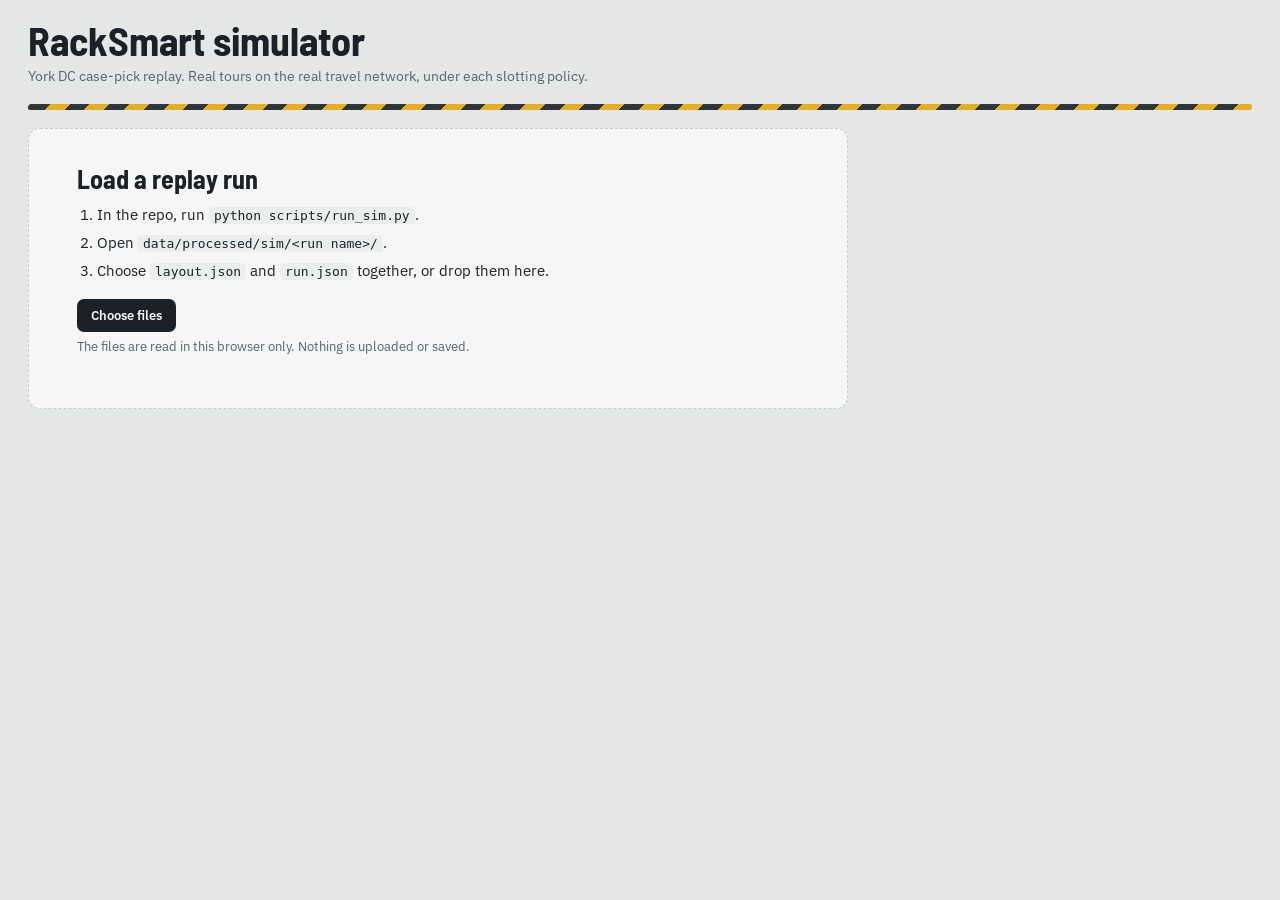
<file: ui/design_reference.html>
<!DOCTYPE html>
<html lang="en">
<head>
<meta charset="utf-8">
<meta name="viewport" content="width=device-width, initial-scale=1, viewport-fit=cover">
<title>RackSmart simulator</title>
<link rel="preconnect" href="https://fonts.googleapis.com">
<link rel="preconnect" href="https://fonts.gstatic.com" crossorigin>
<link href="https://fonts.googleapis.com/css2?family=Barlow+Semi+Condensed:wght@500;600;700&family=IBM+Plex+Sans:wght@400;500;600&display=swap" rel="stylesheet">
<style>
:root{
  color-scheme: light;
  --bg:#E4E7E6; --panel:#F5F6F5; --panel2:#ECEEED; --ink:#1B2126; --muted:#5A646C; --line:#C6CBCC;
  --rack:#2A5592; --tape:#E3A814; --good:#2D7A4E; --bad:#B23E2C;
  --heat0:#D3DBE2; --heat1:#5F8DB8; --heat2:#E3A814; --heat3:#BF3A28; --empty:#D9DDDF;
  --floor:#DCDFDE;
  --display:"Barlow Semi Condensed","Arial Narrow",Arial,sans-serif;
  --body:"IBM Plex Sans",system-ui,-apple-system,"Segoe UI",sans-serif;
  box-sizing:border-box;
  padding-top:env(safe-area-inset-top,0px); padding-bottom:env(safe-area-inset-bottom,0px);
}
@media (prefers-color-scheme: dark){
  :root:not([data-theme="light"]){
    color-scheme: dark;
    --bg:#15181B; --panel:#1E2226; --panel2:#252A2F; --ink:#E5E8EA; --muted:#97A1A9; --line:#343B42;
    --rack:#6E95D2; --tape:#F0BE36; --good:#5DBB86; --bad:#E06A55;
    --heat0:#2A333C; --heat1:#3F6C99; --heat2:#E0AE2A; --heat3:#E0563F; --empty:#262C31; --floor:#1A1E21;
  }
}
:root[data-theme="dark"]{
  color-scheme: dark;
  --bg:#15181B; --panel:#1E2226; --panel2:#252A2F; --ink:#E5E8EA; --muted:#97A1A9; --line:#343B42;
  --rack:#6E95D2; --tape:#F0BE36; --good:#5DBB86; --bad:#E06A55;
  --heat0:#2A333C; --heat1:#3F6C99; --heat2:#E0AE2A; --heat3:#E0563F; --empty:#262C31; --floor:#1A1E21;
}
*,*::before,*::after{box-sizing:inherit}
html{scroll-padding-top:env(safe-area-inset-top,0px)}
body{margin:0;background:var(--bg);color:var(--ink);font:15px/1.45 var(--body);-webkit-font-smoothing:antialiased}
.wrap{max-width:1440px;margin:0 auto;padding:20px clamp(12px,2.5vw,28px) 32px}
header.top{display:flex;flex-wrap:wrap;align-items:flex-end;justify-content:space-between;gap:12px 24px;margin-bottom:18px}
h1{font:700 clamp(28px,3.4vw,40px)/1 var(--display);margin:0}
.sub{color:var(--muted);margin:6px 0 0;font-size:14px;max-width:70ch}
.tape{height:6px;margin:0 0 18px;border-radius:2px;background:repeating-linear-gradient(-45deg,var(--tape) 0 14px,var(--ink) 14px 28px);opacity:.9}
.seg{display:inline-flex;flex-wrap:wrap;border:1px solid var(--line);border-radius:8px;overflow:hidden;background:var(--panel)}
.seg button{font:500 13px var(--body);color:var(--muted);background:transparent;border:0;padding:7px 12px;cursor:pointer}
.seg button+button{border-left:1px solid var(--line)}
.seg button[aria-pressed="true"]{background:var(--ink);color:var(--panel)}
button:focus-visible,input:focus-visible,select:focus-visible,label.load:focus-within{outline:2px solid var(--tape);outline-offset:2px}
.seglabel{font-size:13px;color:var(--muted);margin-right:8px}
.load{display:inline-flex;align-items:center;gap:8px;font:600 13px var(--body);background:var(--ink);color:var(--panel);border-radius:7px;padding:8px 14px;cursor:pointer}
.load input{position:absolute;width:1px;height:1px;opacity:0}

.empty{background:var(--panel);border:1.5px dashed var(--line);border-radius:12px;padding:36px clamp(16px,4vw,48px);max-width:820px}
.empty h2{font:700 26px/1.1 var(--display);margin:0 0 10px}
.empty ol{margin:10px 0 18px;padding-left:20px}
.empty li{margin:6px 0}
.empty code{font-size:13px;background:var(--panel2);padding:1px 5px;border-radius:4px}
.empty.drag{border-color:var(--tape)}
.err{color:var(--bad);font-weight:500;margin-top:10px}

.kpis{display:grid;grid-template-columns:1fr 1.7fr 1fr 1fr;gap:12px;margin-bottom:12px}
@media (max-width:1050px){.kpis{grid-template-columns:1fr 1fr}}
@media (max-width:560px){.kpis{grid-template-columns:1fr}}
.card{background:var(--panel);border:1px solid var(--line);border-radius:10px;padding:14px 16px;min-width:0}
.card h2{font:600 15px/1.2 var(--display);margin:0 0 8px;color:var(--muted)}
.big{font:700 44px/1 var(--display);font-variant-numeric:tabular-nums}
.big small{font-size:18px;font-weight:600;color:var(--muted);margin-left:4px}
.note{font-size:13px;color:var(--muted);margin:6px 0 0}
.rows{margin:10px 0 0;padding:0;list-style:none;font-size:13.5px}
.rows li{display:flex;justify-content:space-between;gap:10px;padding:3px 0;border-top:1px dashed var(--line)}
.rows li span:last-child{font-variant-numeric:tabular-nums;font-weight:500;text-align:right}
.savings{border-color:var(--ink);border-width:1.5px}
.savings .head{display:flex;justify-content:space-between;align-items:flex-start;gap:8px;flex-wrap:wrap}
.savings .big{font-size:52px;color:var(--good)}
.savings .big.neg{color:var(--bad)}
.savings .cols{display:grid;grid-template-columns:1fr 1fr;gap:0 18px}
@media (max-width:560px){.savings .cols{grid-template-columns:1fr}}
.savings .cols h3{font:600 14px/1.2 var(--display);margin:10px 0 0;color:var(--ink)}
.warn{font-size:13px;color:var(--bad);margin:8px 0 0}
input[type=range]{width:100%;accent-color:var(--tape)}
.opsrow{display:flex;align-items:center;gap:12px}
.meter{height:10px;border-radius:5px;background:var(--panel2);border:1px solid var(--line);overflow:hidden;margin-top:10px}
.meter i{display:block;height:100%;background:var(--rack)}
.meter i.over{background:var(--bad)}

.main{display:grid;grid-template-columns:minmax(0,1fr) 300px;gap:12px;margin-bottom:12px}
@media (max-width:960px){.main{grid-template-columns:1fr}}
.mapcard{padding:12px}
.maphead{display:flex;flex-wrap:wrap;justify-content:space-between;align-items:center;gap:8px;margin-bottom:8px}
.maphead h2{margin:0;font:600 20px/1.1 var(--display);color:var(--ink)}
.when{color:var(--muted);font-size:13.5px}
.mapbox{position:relative;width:100%}
canvas#floor{display:block;width:100%;border-radius:6px;cursor:crosshair}
.tip{position:absolute;pointer-events:none;background:var(--panel);border:1px solid var(--ink);border-radius:6px;padding:8px 10px;font-size:12.5px;line-height:1.4;min-width:180px;max-width:260px;box-shadow:0 4px 14px rgba(0,0,0,.18);display:none;z-index:3}
.tip b{font-family:var(--display);font-size:15px;font-weight:600}
.legend{display:flex;align-items:center;gap:8px;font-size:12.5px;color:var(--muted);margin-top:8px;flex-wrap:wrap}
.legend .ramp{width:160px;height:10px;border-radius:3px;border:1px solid var(--line)}
.side{display:flex;flex-direction:column;gap:12px}
.side .card h2{color:var(--ink);font-size:16px}
.check{display:flex;align-items:center;gap:8px;font-size:13.5px;margin-top:8px}
.check input{accent-color:var(--tape);width:16px;height:16px}
.bar{display:grid;grid-template-columns:104px 1fr 62px;align-items:center;gap:8px;font-size:13px;margin:6px 0}
.bar .track{height:12px;background:var(--panel2);border-radius:3px;overflow:hidden}
.bar .track i{display:block;height:100%;background:var(--muted)}
.bar.on .track i{background:var(--rack)}
.bar span:last-child{text-align:right;font-variant-numeric:tabular-nums}
.bar.on span:first-child{font-weight:600}
.assume{font-size:13px;margin:0;padding:0;list-style:none}
.assume li{display:flex;justify-content:space-between;gap:8px;padding:3px 0;border-top:1px dashed var(--line)}
.assume li span:last-child{font-variant-numeric:tabular-nums;font-weight:500}

.timeline .tlhead{display:flex;flex-wrap:wrap;justify-content:space-between;align-items:center;gap:10px;margin-bottom:6px}
.datebig{font:700 26px/1 var(--display)}
#tl{display:block;width:100%;cursor:pointer;touch-action:none}
.play{font:600 13px var(--body);background:var(--ink);color:var(--panel);border:0;border-radius:7px;padding:7px 14px;cursor:pointer}
.tlkey{display:flex;gap:16px;flex-wrap:wrap;font-size:12.5px;color:var(--muted);margin-top:4px}
.tlkey i{display:inline-block;width:10px;height:10px;vertical-align:middle;margin-right:5px;border-radius:1px;background:var(--muted)}
.tlkey i.m{background:var(--tape)}
footer{font-size:12.5px;color:var(--muted);margin-top:14px;max-width:90ch}
.sr{position:absolute;width:1px;height:1px;overflow:hidden;clip:rect(0 0 0 0)}
[hidden]{display:none!important}
</style>
</head>
<body>
<div class="wrap">
  <header class="top">
    <div>
      <h1>RackSmart simulator</h1>
      <p class="sub" id="subtitle">York DC case-pick replay. Real tours on the real travel network, under each slotting policy.</p>
    </div>
    <div id="polWrap" hidden>
      <span class="seglabel">Floor plan shows</span>
      <div class="seg" id="polSeg" role="group" aria-label="Policy shown"></div>
      <p class="note" id="polNote" hidden></p>
    </div>
  </header>
  <div class="tape" aria-hidden="true"></div>

  <section class="empty" id="empty">
    <h2>Load a replay run</h2>
    <ol>
      <li>In the repo, run <code>python scripts/run_sim.py</code>.</li>
      <li>Open <code>data/processed/sim/&lt;run name&gt;/</code>.</li>
      <li>Choose <code>layout.json</code> and <code>run.json</code> together, or drop them here.</li>
    </ol>
    <label class="load">Choose files<input type="file" id="files" accept=".json,application/json" multiple></label>
    <p class="note">The files are read in this browser only. Nothing is uploaded or saved.</p>
    <p class="err" id="err" role="alert"></p>
  </section>

  <div id="app" hidden>
  <section class="kpis">
    <div class="card">
      <h2>Operators</h2>
      <div class="opsrow"><div class="big" id="opsBig">—</div><input type="range" id="ops" min="1" max="40" value="10" aria-label="Crew on shift"></div>
      <ul class="rows">
        <li><span>Case-pick operators that day</span><span id="opsActual">—</span></li>
        <li><span>Crew needed, this policy</span><span id="opsNeed">—</span></li>
        <li><span>Crew needed, baseline</span><span id="opsNeedBase">—</span></li>
      </ul>
      <p class="note">Slider sets the crew you're testing. Need = pick hours ÷ <span id="prodH">6.5</span> productive hours.</p>
    </div>

    <div class="card savings">
      <div class="head">
        <h2 id="saveTitle">Pick labor cost</h2>
        <div class="seg" id="winSeg" role="group" aria-label="Savings window">
          <button data-v="day" aria-pressed="false">Day</button>
          <button data-v="week" aria-pressed="false">7 days</button>
          <button data-v="all" aria-pressed="true">Whole run</button>
        </div>
      </div>
      <div class="big" id="saveBig">—</div>
      <p class="note" id="saveNote">—</p>
      <div class="cols">
        <div>
          <h3 id="costHead">This policy</h3>
          <ul class="rows">
            <li><span>Pick hours</span><span id="cHours">—</span></li>
            <li><span>Pick labor</span><span id="cLabor">—</span></li>
            <li><span>Moves, cost</span><span id="cMoves">—</span></li>
          </ul>
        </div>
        <div id="vsCol">
          <h3>Compared with baseline</h3>
          <ul class="rows">
            <li><span>Saved</span><span id="sNet">—</span></li>
            <li><span>Share of baseline cost</span><span id="sPct">—</span></li>
            <li><span>Aisle changes avoided</span><span id="sAisle">—</span></li>
          </ul>
        </div>
      </div>
      <p class="note" id="feetNote">—</p>
      <p class="warn" id="disagree" hidden>Distance and the time model disagree here: this policy shortens trips but adds aisle changes, which the fitted model says cost more.</p>
    </div>

    <div class="card">
      <h2>Day activity</h2>
      <div class="big" id="linesBig">—<small>picks</small></div>
      <ul class="rows">
        <li><span>Tours</span><span id="tours">—</span></li>
        <li><span>Aisle changes</span><span id="aisles">—</span></li>
        <li><span>Feet traveled</span><span id="feet">—</span></li>
        <li><span>Pick hours (fitted)</span><span id="hours">—</span></li>
      </ul>
      <div class="meter" aria-hidden="true"><i id="utilBar"></i></div>
      <p class="note" id="utilNote">—</p>
    </div>

    <div class="card">
      <h2>Re-slotting</h2>
      <div class="big" id="movesBig">—<small>moves</small></div>
      <p class="note" id="movesNote">—</p>
      <ul class="rows">
        <li><span>Moves in this run</span><span id="movesAll">—</span></li>
        <li><span>Next move day</span><span id="movesNext">—</span></li>
      </ul>
    </div>
  </section>

  <section class="main">
    <div class="card mapcard">
      <div class="maphead"><h2 id="mapTitle">Picks by stop</h2><span class="when" id="mapWhen">—</span></div>
      <div class="mapbox" id="mapbox">
        <canvas id="floor" role="img" aria-label="York DC floor plan heat map"></canvas>
        <div class="tip" id="tip"></div>
      </div>
      <div class="legend">
        <span>Fewer</span><span class="ramp" id="ramp"></span><span id="legHi">More picks</span>
        <span style="margin-left:12px">Each block is one rack stop (a 103" bay, both faces). Grey blocks have no case-pick face. Hover for detail.</span>
      </div>
    </div>
    <aside class="side">
      <div class="card">
        <h2>Map</h2>
        <div class="seg" id="spanSeg" role="group" aria-label="Map time span">
          <button data-v="1" aria-pressed="true">Selected day</button>
          <button data-v="7" aria-pressed="false">Last 7 days</button>
          <button data-v="0" aria-pressed="false">Whole run</button>
        </div>
        <label class="check"><input type="checkbox" id="swapsOn" checked> Show swaps made so far</label>
        <label class="check"><input type="checkbox" id="golden" checked> Outline the golden zone</label>
        <label class="check"><input type="checkbox" id="labels" checked> Label aisles</label>
      </div>
      <div class="card">
        <h2>Pick hours this day, by policy</h2>
        <div id="bars"></div>
        <p class="note">From the fitted time model: per pick, per case, per aisle change.</p>
      </div>
      <div class="card">
        <h2>Run assumptions</h2>
        <ul class="assume" id="assume"></ul>
      </div>
    </aside>
  </section>

  <section class="card timeline">
    <div class="tlhead"><div class="datebig" id="dateBig">—</div><button class="play" id="play">Play</button></div>
    <svg id="tl" height="110" aria-hidden="true"></svg>
    <label class="sr" for="day">Date</label>
    <input type="range" id="day" min="0" max="0" value="0" aria-label="Date">
    <div class="tlkey"><span><i></i>Case picks per day</span><span><i class="m"></i>Day the shown policy moved product</span></div>
  </section>
  <footer id="foot"></footer>
  </div>
</div>

<script>
const $=id=>document.getElementById(id);
const NAMES={baseline:'Baseline',golden_once:'Golden swap, once',golden_weekly:'Golden swap, weekly',time_swap:'Time-based swap',time_swap_weekly:'Time-based swap, weekly',anticipatory:'Anticipatory (forecast)'};
const pname=k=>NAMES[k]||k.replace(/_/g,' ');
const st={pol:null,win:'all',span:1,day:0,ops:10,swaps:true,golden:true,labels:true};
let L=null,R=null,G=null,SHOWN=[]; // layout, run, geometry, policies shown

// ---------- loading ----------
async function readFiles(list){
  $('err').textContent='';
  let lay=null,run=null;
  for(const f of list){
    try{const j=JSON.parse(await f.text());
      if(j&&Array.isArray(j.stops))lay=j;else if(j&&j.policies&&j.dates)run=j;}
    catch(e){$('err').textContent=`${f.name} isn't valid JSON.`;return;}
  }
  if(!lay||!run){$('err').textContent=!lay&&!run?'Neither file looks like a replay output. Choose layout.json and run.json.':!lay?'Missing layout.json. Choose both files together.':'Missing run.json. Choose both files together.';return;}
  start(lay,run);
}
$('files').addEventListener('change',e=>readFiles([...e.target.files]));
const drop=$('empty');
['dragenter','dragover'].forEach(t=>drop.addEventListener(t,e=>{e.preventDefault();drop.classList.add('drag');}));
['dragleave','drop'].forEach(t=>drop.addEventListener(t,e=>{e.preventDefault();drop.classList.remove('drag');}));
drop.addEventListener('drop',e=>readFiles([...e.dataTransfer.files]));

function start(lay,run){
  L=lay;R=run;
  // show the baseline plus only the policies that save money over the whole run
  const all=Object.keys(R.policies),wage=R.cost.wage_per_hour,B=R.policies.baseline;
  const net=p=>{const d=R.policies[p].daily,s=a=>a.reduce((x,y)=>x+y,0);return B?(s(B.daily.calibrated_hours)-s(d.calibrated_hours))*wage-s(d.move_dollars):0;};
  const pos=all.filter(p=>p!=='baseline'&&net(p)>0).sort((a,b)=>net(b)-net(a));
  const pols=(B?['baseline']:[]).concat(pos);SHOWN=pols;
  const hid=all.filter(p=>p!=='baseline'&&!pos.includes(p));
  $('polNote').hidden=!hid.length;$('polNote').textContent=hid.length?`Hidden: ${hid.map(pname).join(', ')} (cost more than the baseline over this run).`:'';
  st.pol=pos[0]||pols[0];
  st.day=0;
  const seg=$('polSeg');seg.innerHTML='';
  pols.forEach(p=>{const b=document.createElement('button');b.dataset.v=p;b.textContent=pname(p);b.setAttribute('aria-pressed',p===st.pol);seg.append(b);});
  $('polWrap').hidden=false;$('empty').hidden=true;$('app').hidden=false;
  $('day').max=R.dates.length-1;$('day').value=0;
  const ppo=R.cost.productive_hours_per_operator||6.5;$('prodH').textContent=ppo;
  const peak=Math.max(...R.operators,1);$('ops').max=Math.max(20,Math.ceil(peak*1.5));st.ops=peak;$('ops').value=peak;
  const F=R.mode==='forecast'&&R.forecast;
  $('subtitle').textContent=F?`York DC forecast: ${fmtD(0,{month:'short',day:'numeric'})} to ${fmtD(R.dates.length-1,{month:'short',day:'numeric',year:'numeric'})}, the 28 days after your forecast's origin (${F.scenario} scenario). Real tours from the 28 days before, scaled per SKU by the forecast.`:`York DC case-pick replay, ${fmtD(0,{month:'short',day:'numeric'})} to ${fmtD(R.dates.length-1,{month:'short',day:'numeric',year:'numeric'})}. Real tours on the real travel network.`;
  buildGeometry();renderAssumptions();renderFoot();sizeCanvas();renderAll();
}

// ---------- helpers ----------
const num=v=>Math.round(v).toLocaleString('en-US');
const fmt$=v=>(v<0?'−$':'$')+Math.round(Math.abs(v)).toLocaleString('en-US');
const sgn=v=>(v<0?'−':'')+Math.abs(v).toLocaleString('en-US',{maximumFractionDigits:Math.abs(v)<100?1:0});
const dateOf=i=>new Date(R.dates[i]+'T12:00:00');
const fmtD=(i,o)=>dateOf(i).toLocaleDateString('en-US',o||{weekday:'short',month:'short',day:'numeric'});
const sum=(a,i0,i1)=>{let s=0;for(let i=i0;i<=i1;i++)s+=a[i]||0;return s;};
function css(n){return getComputedStyle(document.documentElement).getPropertyValue(n).trim();}
function hex(c){c=c.replace('#','');return[0,2,4].map(k=>parseInt(c.slice(k,k+2),16));}
let PAL={};
function readPal(){['--heat0','--heat1','--heat2','--heat3','--empty','--floor','--rack','--tape','--ink','--muted','--line','--panel','--bad','--good'].forEach(k=>PAL[k]=css(k));
  PAL.stops=['--heat0','--heat1','--heat2','--heat3'].map(k=>hex(PAL[k]));
  $('ramp').style.background=`linear-gradient(90deg,${PAL['--heat0']},${PAL['--heat1']},${PAL['--heat2']},${PAL['--heat3']})`;}
function heat(t){t=Math.max(0,Math.min(1,t));const p=[0,.4,.72,1];let k=0;while(k<2&&t>p[k+1])k++;const u=(t-p[k])/(p[k+1]-p[k]),a=PAL.stops[k],b=PAL.stops[k+1];
  return `rgb(${a.map((v,j)=>Math.round(v+(b[j]-v)*u)).join(',')})`;}
function bindSeg(id,key,cb){$(id).addEventListener('click',e=>{const b=e.target.closest('button');if(!b)return;
  $(id).querySelectorAll('button').forEach(x=>x.setAttribute('aria-pressed',x===b?'true':'false'));
  st[key]=key==='span'?+b.dataset.v:b.dataset.v;cb();});}

// ---------- cards ----------
function range(){const d=st.day;return st.win==='day'?[d,d]:st.win==='week'?[Math.max(0,d-6),d]:[0,R.dates.length-1];}
function renderCards(){
  const d=st.day,P=R.policies[st.pol].daily,B=R.policies.baseline?R.policies.baseline.daily:P;
  const wage=R.cost.wage_per_hour,ppo=R.cost.productive_hours_per_operator||6.5;
  // operators
  $('opsBig').textContent=st.ops;$('opsActual').textContent=R.operators[d];
  $('opsNeed').textContent=(P.calibrated_hours[d]/ppo).toFixed(1);
  $('opsNeedBase').textContent=(B.calibrated_hours[d]/ppo).toFixed(1);
  // cost: pick labor (fitted time model x wage) + moves; baseline gets its own cost too
  const [a0,a1]=range(),isBase=st.pol==='baseline';
  $('saveTitle').textContent=`Pick labor cost, ${pname(st.pol)}`;
  const hP=sum(P.calibrated_hours,a0,a1),hB=sum(B.calibrated_hours,a0,a1);
  const mUsd=sum(P.move_dollars,a0,a1),moves=sum(P.moves,a0,a1);
  const costP=hP*wage+mUsd,costB=hB*wage+sum(B.move_dollars,a0,a1);
  const saved=costB-costP,ac=sum(B.aisle_changes,a0,a1)-sum(P.aisle_changes,a0,a1);
  const big=$('saveBig');big.textContent=fmt$(costP);big.classList.remove('neg');big.style.color=isBase?'var(--ink)':'';
  const wl={day:'on '+fmtD(d),week:'over the 7 days to '+fmtD(d,{month:'short',day:'numeric'}),all:'over the whole run'}[st.win];
  $('saveNote').textContent=isBase?`what case picking cost ${wl}: fitted pick hours × $${(+wage).toFixed(2)}/h`:`${fmt$(saved)} ${saved>=0?'less':'more'} than the baseline ${wl}, after move cost`;
  $('cHours').textContent=hP.toFixed(1)+' h';$('cLabor').textContent=fmt$(hP*wage);$('cMoves').textContent=`${num(moves)}, ${fmt$(mUsd)}`;
  $('vsCol').hidden=isBase;
  $('sNet').textContent=fmt$(saved);$('sPct').textContent=costB?(100*saved/costB).toFixed(1)+'%':'—';$('sAisle').textContent=sgn(ac);
  const fP=sum(P.feet,a0,a1),fB=sum(B.feet,a0,a1);
  $('feetNote').textContent=isBase?`Travel: ${num(fP)} ft, ${num(sum(P.aisle_changes,a0,a1))} aisle changes.`:`Travel: ${num(fP)} ft, ${fB?(100*(fB-fP)/fB).toFixed(1):0}% ${fP<=fB?'less':'more'} than the baseline.`;
  $('disagree').hidden=isBase||!(fB-fP>0&&hB-hP<0);
  // day
  $('linesBig').innerHTML='';$('linesBig').append(num(P.lines[d]));const sm=document.createElement('small');sm.textContent='picks';$('linesBig').append(sm);
  $('tours').textContent=num(P.tours[d]);$('aisles').textContent=num(P.aisle_changes[d]);$('feet').textContent=num(P.feet[d]);
  $('hours').textContent=P.calibrated_hours[d].toFixed(1)+' h';
  const cap=st.ops*ppo,u=cap?P.calibrated_hours[d]/cap:0;
  const bar=$('utilBar');bar.style.width=Math.min(100,u*100)+'%';bar.classList.toggle('over',u>1);
  $('utilNote').textContent=P.lines[d]?`${Math.round(u*100)}% of a ${st.ops}-person crew's productive hours`:'No case picks this day.';
  // moves
  const mv=$('movesBig');mv.innerHTML='';mv.append(num(P.moves[d]));const s2=document.createElement('small');s2.textContent='moves';mv.append(s2);
  const sw=R.policies[st.pol].swaps.filter(s=>s.date===R.dates[d]).length;
  $('movesNote').textContent=isBase?'Baseline never moves product.':P.moves[d]?`${sw} swaps made before the shift, 2 pallet moves each.`:'No moves this day.';
  $('movesAll').textContent=num(sum(P.moves,0,R.dates.length-1));
  let nx=-1;for(let k=d+1;k<R.dates.length;k++)if(P.moves[k]){nx=k;break;}$('movesNext').textContent=nx<0?'—':fmtD(nx);
  // bars
  const pols=SHOWN,mx=Math.max(...pols.map(p=>R.policies[p].daily.calibrated_hours[d]),.01);
  const bars=$('bars');bars.innerHTML='';
  pols.forEach(p=>{const h=R.policies[p].daily.calibrated_hours[d];const row=document.createElement('div');row.className='bar'+(p===st.pol?' on':'');
    const n=document.createElement('span');n.textContent=pname(p);const t=document.createElement('div');t.className='track';const i=document.createElement('i');i.style.width=(h/mx*100)+'%';t.append(i);
    const v=document.createElement('span');v.textContent=h.toFixed(1)+' h';row.append(n,t,v);bars.append(row);});
  $('dateBig').textContent=fmtD(d,{weekday:'long',month:'long',day:'numeric',year:'numeric'})+(R.mode==='forecast'?' (forecast)':'');
}
function renderAssumptions(){
  const c=R.cost,ct=R.calibrated_time,ul=$('assume');ul.innerHTML='';
  const rows=[['Wage per hour','$'+(+c.wage_per_hour).toFixed(2)],['Travel speed',c.travel_speed_mph+' mph'],['$ per foot',(c.wage_per_hour/c.travel_speed_mph/5280).toFixed(5)],
    ...(c.cost_per_case!=null?[['Cost per case moved','$'+c.cost_per_case],...(R.move_cost_source==='inventory'?[]:[['Pallet on face when moved',Math.round(c.face_fill*100)+'%'],['Cases per pallet',R.move_cost_source==='cases_per_pallet'?'from extract':c.default_cases_per_pallet+' (default)']])]:[['Cost per pallet move','$'+c.cost_per_move]]),
    ...(R.start?[['Starting slotting',R.start.slotting==='inventory'?'inventory snapshot':'as picked'],
      ...(R.start.inventory_file?[['Snapshot',R.start.inventory_file.replace(/\.xlsx$/,'')],['Faces stocked',num(R.start.faces_stocked)]]:[]),
      ['Move cost counts',R.start.move_cases==='inventory'?'cases on hand':'estimated cases'],
      ...(R.start.remap?[['Picks kept',`${num(R.start.remap.picks_kept)} of ${num(R.start.remap.picks_on_faces)}`]]:[])]:[]),
    ...(R.forecast?[['Forecast origin',R.forecast.origin],['Scenario',R.forecast.scenario],['Case picks, last 28 days',num(R.forecast.template_case_picks)],['Case picks, forecast',num(R.forecast.future_case_picks)],['SKUs without a forecast',num(R.forecast.skus_without_forecast)]]:[]),
    ['Productive h / operator',c.productive_hours_per_operator],
    ['Per pick',ct.fixed_s+' s'],['Per case',R.has_qty?ct.per_case_s+' s':'not in extract'],['Per aisle change',ct.cross_aisle_s+' s']];
  rows.forEach(([k,v])=>{const li=document.createElement('li');const a=document.createElement('span'),b=document.createElement('span');a.textContent=k;b.textContent=v;li.append(a,b);ul.append(li);});
}
function renderFoot(){const m=R.manifest||{};
  $('foot').textContent=`Run ${R.name||''}. Commit ${m.git_sha?m.git_sha.slice(0,7):'unknown'}${m.git_dirty?' (uncommitted changes: not citable)':''}, config ${m.config_hash||'unknown'}. `+
  'Policies come from configs/sim.yaml. Forecasting is not in the replay yet; the anticipatory policy plugs in as another entry under policies.';}

// ---------- floor ----------
const cv=$('floor'),cx=cv.getContext('2d');let scale=1,cssW=0,cssH=0;
function buildGeometry(){
  const xs=L.stops.map(s=>s.x),ys=L.stops.map(s=>s.y),pad=200;
  G={x0:Math.min(...xs)-pad,x1:Math.max(...xs)+pad,y0:Math.min(...ys)-pad,y1:Math.max(...ys)+pad};
  G.idx={};L.stops.forEach((s,i)=>G.idx[s.id]=i);
  G.rack=L.stops.filter(s=>s.type==='rack');
  // aisle labels: topmost rack stop per aisle
  const top={};G.rack.forEach(s=>{if(!s.aisle)return;if(!top[s.aisle]||s.y>top[s.aisle].y)top[s.aisle]=s;});G.labels=Object.entries(top);
  // aisle line segments between consecutive rack stops at the same x
  const byX={};G.rack.forEach(s=>{const k=Math.round(s.x);(byX[k]=byX[k]||[]).push(s);});
  G.segs=[];Object.values(byX).forEach(a=>{a.sort((p,q)=>p.y-q.y);for(let i=1;i<a.length;i++)if(a[i].y-a[i-1].y<140)G.segs.push([a[i-1],a[i]]);});
}
const W2C=(x,y)=>[(x-G.x0)*scale,(G.y1-y)*scale];
function sizeCanvas(){if(!G)return;const w=$('mapbox').clientWidth;cssW=w;scale=w/(G.x1-G.x0);cssH=Math.round((G.y1-G.y0)*scale);
  const dpr=window.devicePixelRatio||1;cv.width=Math.round(w*dpr);cv.height=Math.round(cssH*dpr);cv.style.height=cssH+'px';cx.setTransform(dpr,0,0,dpr,0,0);}
let visits={},vmax=1;
function computeVisits(){
  const d=st.day,d0=st.span===0?0:Math.max(0,d-st.span+1),d1=st.span===0?R.dates.length-1:d;
  visits={};vmax=1;
  for(const p of Object.keys(R.policies)){const acc={};for(let k=d0;k<=d1;k++){const v=R.policies[p].stop_visits[k];for(const s in v)acc[s]=(acc[s]||0)+v[s];}
    if(p===st.pol)visits=acc;for(const s in acc)if(acc[s]>vmax)vmax=acc[s];}
}
function draw(){
  if(!G)return;const c=cx;c.clearRect(0,0,cssW,cssH);c.fillStyle=PAL['--floor'];c.fillRect(0,0,cssW,cssH);
  c.strokeStyle=PAL['--line'];c.lineWidth=Math.max(1,scale*30);c.lineCap='round';
  G.segs.forEach(([a,b])=>{const [x1,y1]=W2C(a.x,a.y),[x2,y2]=W2C(b.x,b.y);c.beginPath();c.moveTo(x1,y1);c.lineTo(x2,y2);c.stroke();});
  const w=Math.max(3,150*scale),h=Math.max(2,92*scale);
  G.rack.forEach(s=>{const [x,y]=W2C(s.x,s.y);
    if(!s.faces){c.fillStyle=PAL['--empty'];c.fillRect(x-w/2,y-h/2,w,h);return;}
    const v=visits[s.id]||0;c.fillStyle=v?heat(.08+.92*Math.sqrt(v/vmax)):PAL['--heat0'];c.fillRect(x-w/2,y-h/2,w,h);
    if(st.golden&&s.golden){c.strokeStyle=PAL['--tape'];c.lineWidth=Math.max(1.2,scale*14);c.strokeRect(x-w/2,y-h/2,w,h);}});
  // dock, lanes, lines
  L.stops.forEach(s=>{if(s.type==='rack'||s.type==='junction')return;const [x,y]=W2C(s.x,s.y);
    c.fillStyle=s.type==='dispatch'?PAL['--bad']:s.type==='line'?PAL['--rack']:PAL['--tape'];const r=s.type==='dispatch'?5:3;c.fillRect(x-r,y-r,2*r,2*r);});
  c.font=`600 ${Math.max(10,Math.min(13,scale*120))}px ${css('--display')}`;c.textAlign='left';c.textBaseline='middle';c.fillStyle=PAL['--ink'];
  {const s=L.stops[G.idx[L.dock]];if(s){const [x,y]=W2C(s.x,s.y);c.fillText('Dispatch',x+8,y);}}
  L.stops.forEach(s=>{if(s.type==='line'&&s.label&&/^L\d/.test(s.label)){const [x,y]=W2C(s.x,s.y);c.fillStyle=PAL['--rack'];c.fillText(s.label,x+6,y);}});
  if(st.labels){c.fillStyle=PAL['--muted'];c.textAlign='center';c.textBaseline='bottom';
    G.labels.forEach(([a,s])=>{const [x,y]=W2C(s.x,s.y);c.fillText(a,x,y-h/2-2);});}
  // swaps so far
  if(st.swaps&&st.pol!=='baseline'){const day=R.dates[st.day];const sw=R.policies[st.pol].swaps.filter(s=>s.date<=day);
    c.strokeStyle=PAL['--ink'];c.fillStyle=PAL['--ink'];c.lineWidth=1.1;c.globalAlpha=.6;
    sw.slice(-300).forEach(s=>{const a=L.stops[G.idx[s.from_stop]],b=L.stops[G.idx[s.to_stop]];if(!a||!b)return;
      const [ax,ay]=W2C(a.x,a.y),[bx,by]=W2C(b.x,b.y);c.beginPath();c.moveTo(ax,ay);c.lineTo(bx,by);c.stroke();
      const g=Math.atan2(by-ay,bx-ax),k=6;c.beginPath();c.moveTo(bx,by);c.lineTo(bx-k*Math.cos(g-.45),by-k*Math.sin(g-.45));c.lineTo(bx-k*Math.cos(g+.45),by-k*Math.sin(g+.45));c.closePath();c.fill();});
    c.globalAlpha=1;}
}
function renderMap(){computeVisits();
  $('mapTitle').textContent=`Picks by stop, ${pname(st.pol)}`;
  $('mapWhen').textContent=st.span===1?fmtD(st.day,{weekday:'long',month:'short',day:'numeric'}):st.span===7?`7 days to ${fmtD(st.day,{month:'short',day:'numeric'})}`:'Whole run';
  draw();}

// tooltip
const tip=$('tip');
cv.addEventListener('mousemove',e=>{if(!G)return;const rc=cv.getBoundingClientRect(),mx=e.clientX-rc.left,my=e.clientY-rc.top;
  const wx=mx/scale+G.x0,wy=G.y1-my/scale;let hit=null,best=1e9;
  G.rack.forEach(s=>{const dx=Math.abs(s.x-wx),dy=Math.abs(s.y-wy);if(dx<90&&dy<55&&dx+dy<best){best=dx+dy;hit=s;}});
  if(!hit){tip.style.display='none';return;}
  tip.innerHTML='';const b=document.createElement('b');b.textContent=hit.aisle?`Aisle ${hit.aisle}`:'Rack stop';tip.append(b);
  const lines=[hit.faces?`${hit.faces} case-pick face${hit.faces>1?'s':''}`:'No case-pick face',
    hit.faces?`${num(visits[hit.id]||0)} picks, ${st.span===1?'this day':st.span===7?'last 7 days':'whole run'}`:null,
    hit.ft_from_dock!=null?`${num(hit.ft_from_dock)} ft from dispatch`:null, hit.golden?'In the golden zone':null].filter(Boolean);
  lines.forEach(t=>{const d=document.createElement('div');d.textContent=t;tip.append(d);});
  tip.style.display='block';const tw=tip.offsetWidth,th=tip.offsetHeight;let x=mx+14,y=my+14;if(x+tw>cssW)x=mx-tw-14;if(y+th>cssH)y=Math.max(0,my-th-14);tip.style.left=Math.max(0,x)+'px';tip.style.top=y+'px';});
cv.addEventListener('mouseleave',()=>tip.style.display='none');

// ---------- timeline ----------
const svg=$('tl'),NS='http://www.w3.org/2000/svg';let tlW=0;const TLH=110,PL=8,PR=8,TOP=8,BOT=22;
function el(n,a){const e=document.createElementNS(NS,n);for(const k in a)e.setAttribute(k,a[k]);svg.append(e);return e;}
const n=()=>R.dates.length,bw=()=>(tlW-PL-PR)/n(),tx=i=>PL+i*bw();
function drawTL(){tlW=svg.clientWidth||800;svg.setAttribute('viewBox',`0 0 ${tlW} ${TLH}`);svg.innerHTML='';
  const lines=R.policies[st.pol].daily.lines,mv=R.policies[st.pol].daily.moves,mx=Math.max(...lines,1),hgt=TLH-TOP-BOT;
  for(let i=0;i<n();i++){const h=lines[i]/mx*hgt;el('rect',{x:tx(i)+bw()*.12,y:TOP+hgt-h,width:Math.max(1,bw()*.76),height:h,fill:i===st.day?PAL['--bad']:PAL['--muted'],opacity:i===st.day?1:.55});
    if(mv[i])el('rect',{x:tx(i)+bw()*.2,y:TLH-BOT+3,width:Math.max(2,bw()*.6),height:5,fill:PAL['--tape']});}
  const step=Math.max(1,Math.ceil(n()/10));
  for(let i=0;i<n();i+=step){const t=el('text',{x:tx(i)+2,y:TLH-3,fill:PAL['--muted'],'font-size':11,'font-family':css('--body')});t.textContent=fmtD(i,{month:'short',day:'numeric'});}
}
function dayFromX(cxp){const r=svg.getBoundingClientRect();return Math.max(0,Math.min(n()-1,Math.floor((cxp-r.left-PL)/bw())));}
let drag=false;
svg.addEventListener('pointerdown',e=>{if(!R)return;drag=true;svg.setPointerCapture(e.pointerId);setDay(dayFromX(e.clientX));});
svg.addEventListener('pointermove',e=>{if(drag)setDay(dayFromX(e.clientX));});
svg.addEventListener('pointerup',()=>drag=false);
function setDay(d){if(d===st.day)return;st.day=d;$('day').value=d;renderDay();}
function renderDay(){renderCards();renderMap();drawTL();}
function renderAll(){readPal();renderDay();}
let playT=null;
$('play').addEventListener('click',()=>{if(playT){clearInterval(playT);playT=null;$('play').textContent='Play';return;}
  $('play').textContent='Pause';if(st.day>=n()-1)setDay(0);playT=setInterval(()=>{if(st.day>=n()-1){clearInterval(playT);playT=null;$('play').textContent='Play';return;}setDay(st.day+1);},500);});
$('day').addEventListener('input',e=>setDay(+e.target.value));
$('ops').addEventListener('input',e=>{st.ops=+e.target.value;renderCards();});
$('swapsOn').addEventListener('change',e=>{st.swaps=e.target.checked;draw();});
$('golden').addEventListener('change',e=>{st.golden=e.target.checked;draw();});
$('labels').addEventListener('change',e=>{st.labels=e.target.checked;draw();});
bindSeg('polSeg','pol',renderDay);bindSeg('winSeg','win',renderCards);bindSeg('spanSeg','span',renderMap);
new ResizeObserver(()=>{if(!R)return;sizeCanvas();draw();drawTL();}).observe($('mapbox'));
window.matchMedia('(prefers-color-scheme: dark)').addEventListener('change',()=>{if(R){readPal();draw();drawTL();}});
readPal();
</script>
</body>
</html>
</file>
<file: ui/style.css>
/* ==========================================================================
   RackSmart simulator UI -- shared stylesheet
   Visual design taken from ui/design_reference.html (look only: its data
   format and calculations are not used). Every color, font, size and radius
   is a named variable here; components refer to the variables, and the page
   scripts read the map/timeline variables with getComputedStyle, so the look
   is changed in one place.
   ========================================================================== */

@import url("https://fonts.googleapis.com/css2?family=Barlow+Semi+Condensed:wght@500;600;700&family=IBM+Plex+Sans:wght@400;500;600&display=swap");

/* --------------------------------------------------------------------------
   1. Tokens: light theme (default)
   -------------------------------------------------------------------------- */
:root {
  color-scheme: light;

  /* palette -- names as in the reference */
  --bg:     #E4E7E6;   /* page ground                       */
  --panel:  #F5F6F5;   /* cards                             */
  --panel2: #ECEEED;   /* inset tracks, code chips          */
  --ink:    #1B2126;   /* text, pressed buttons, hero rule  */
  --muted:  #5A646C;   /* secondary text, card titles       */
  --line:   #C6CBCC;   /* borders, dashed row rules         */
  --rack:   #2A5592;   /* accent: rack / selected series    */
  --tape:   #E3A814;   /* accent: hazard tape, focus, marks */
  --good:   #2D7A4E;   /* better than reference             */
  --bad:    #B23E2C;   /* worse than reference, errors      */

  /* heat ramp (floor map), low -> high */
  --heat0:  #D3DBE2;
  --heat1:  #5F8DB8;
  --heat2:  #E3A814;
  --heat3:  #BF3A28;
  --heat-p1: 0.40;     /* ramp position of heat1 (0..1)     */
  --heat-p2: 0.72;     /* ramp position of heat2            */
  --heat-floor: 0.08;  /* lowest ramp value for a visited stop */
  --empty:  #D9DDDF;   /* rack stop with no case-pick face  */
  --floor:  #DCDFDE;   /* map ground                        */

  /* categorical (affinity clusters), fixed order, never cycled. Validated with the
     dataviz validator on --panel: adjacent pairs pass in both themes; with all pairs
     on screen (a graph) colour alone is not enough, so clusters always carry a
     number label and a legend table. Light slots 2-5 are below 3:1 on the panel. */
  --cat1: #2a78d6;  --cat2: #eb6834;  --cat3: #1baf7a;  --cat4: #eda100;
  --cat5: #e87ba4;  --cat6: #008300;  --cat7: #6250d6;  --cat8: #e34948;

  /* affinity graph (read by the graph script) */
  --graph-node-px: 3.2;  --graph-node-max-px: 9;  --graph-edge-alpha: 0.18;
  --graph-dim-alpha: 0.12;  --graph-label-px: 14;

  /* fonts */
  --display: "Barlow Semi Condensed", "Arial Narrow", Arial, sans-serif;
  --body:    "IBM Plex Sans", system-ui, -apple-system, "Segoe UI", sans-serif;

  /* type scale */
  --fs-body: 15px;      --lh-body: 1.45;
  --fs-small: 13px;     --fs-xsmall: 12.5px;  --fs-rows: 13.5px;
  --fs-h1: clamp(28px, 3.4vw, 40px);
  --fs-card-title: 15px;  --fs-side-title: 16px;  --fs-section-title: 20px;
  --fs-big: 44px;  --fs-big-unit: 18px;  --fs-hero: 52px;
  --fs-date: 26px;  --fs-empty-title: 26px;

  /* shape and spacing */
  --radius-card: 10px;  --radius-seg: 8px;  --radius-btn: 7px;
  --radius-empty: 12px; --radius-map: 6px;  --radius-chip: 4px;
  --gap: 12px;
  --card-pad: 14px 16px;
  --page-max: 1440px;
  --page-pad-x: clamp(12px, 2.5vw, 28px);
  --side-width: 300px;
  --border: 1px solid var(--line);
  --hero-border: 1.5px solid var(--ink);
  --focus: 2px solid var(--tape);
  --shadow-tip: 0 4px 14px rgba(0, 0, 0, .18);

  /* floor map (drawing inches unless noted; read by the map script) */
  --map-pad-in: 200;          /* margin around the drawn stops        */
  --map-rack-w-in: 150;       /* rack stop block width                */
  --map-rack-h-in: 92;        /* rack stop block height               */
  --map-aisle-in: 30;         /* aisle path stroke                    */
  --map-golden-in: 14;        /* golden-zone outline stroke           */
  --map-golden-ref: #3A4047;  /* golden zone shown for reference on a tab whose method
                                 doesn't use it (dashed); not --tape, which also marks lanes */
  --map-golden-dash-px: 4;    /* dash of that reference outline (px); gap = 0.75 x dash */
  --map-dispatch-px: 5;       /* dispatch marker half-size (px)       */
  --map-stop-px: 3;           /* lane / line marker half-size (px)    */
  --map-arrow-alpha: 0.6;     /* swap arrows                          */
  --map-label-px-min: 10;  --map-label-px-max: 13;

  /* timeline (read by the timeline script) */
  --tl-height: 110px;
  --tl-bar: var(--muted);   --tl-bar-opacity: 0.55;  --tl-bar-width: 0.76;
  --tl-selected: var(--bad);
  --tl-mark: var(--tape);

  box-sizing: border-box;
  padding-top: env(safe-area-inset-top, 0px);
  padding-bottom: env(safe-area-inset-bottom, 0px);
}

/* --------------------------------------------------------------------------
   2. Tokens: dark theme (system setting, or data-theme="dark")
   -------------------------------------------------------------------------- */
@media (prefers-color-scheme: dark) {
  :root:not([data-theme="light"]) {
    color-scheme: dark;
    --bg: #15181B;  --panel: #1E2226;  --panel2: #252A2F;  --ink: #E5E8EA;  --muted: #97A1A9;  --line: #343B42;
    --rack: #6E95D2;  --tape: #F0BE36;  --good: #5DBB86;  --bad: #E06A55;
    --heat0: #2A333C;  --heat1: #3F6C99;  --heat2: #E0AE2A;  --heat3: #E0563F;  --empty: #262C31;  --floor: #1A1E21;
    --cat1: #3987e5;  --cat2: #d95926;  --cat3: #199e70;  --cat4: #c98500;
    --cat5: #d55181;  --cat6: #008300;  --cat7: #9085e9;  --cat8: #e66767;
    --map-golden-ref: #C9CED2;
  }
}
:root[data-theme="dark"] {
  color-scheme: dark;
  --bg: #15181B;  --panel: #1E2226;  --panel2: #252A2F;  --ink: #E5E8EA;  --muted: #97A1A9;  --line: #343B42;
  --rack: #6E95D2;  --tape: #F0BE36;  --good: #5DBB86;  --bad: #E06A55;
  --heat0: #2A333C;  --heat1: #3F6C99;  --heat2: #E0AE2A;  --heat3: #E0563F;  --empty: #262C31;  --floor: #1A1E21;
    --cat1: #3987e5;  --cat2: #d95926;  --cat3: #199e70;  --cat4: #c98500;
    --cat5: #d55181;  --cat6: #008300;  --cat7: #9085e9;  --cat8: #e66767;
    --map-golden-ref: #C9CED2;
}

/* --------------------------------------------------------------------------
   3. Base
   -------------------------------------------------------------------------- */
*, *::before, *::after { box-sizing: inherit; }
html { scroll-padding-top: env(safe-area-inset-top, 0px); }
body {
  margin: 0; background: var(--bg); color: var(--ink);
  font: var(--fs-body)/var(--lh-body) var(--body); -webkit-font-smoothing: antialiased;
}
[hidden] { display: none !important; }
.sr { position: absolute; width: 1px; height: 1px; overflow: hidden; clip: rect(0 0 0 0); }
button:focus-visible, input:focus-visible, select:focus-visible, label.load:focus-within {
  outline: var(--focus); outline-offset: 2px;
}

/* --------------------------------------------------------------------------
   4. Page layout
   -------------------------------------------------------------------------- */
.wrap { max-width: var(--page-max); margin: 0 auto; padding: 20px var(--page-pad-x) 32px; }
header.top {
  display: flex; flex-wrap: wrap; align-items: flex-end; justify-content: space-between;
  gap: 12px 24px; margin-bottom: 18px;
}
h1 { font: 700 var(--fs-h1)/1 var(--display); margin: 0; }
.sub { color: var(--muted); margin: 6px 0 0; font-size: 14px; max-width: 70ch; }
.tape {                                   /* hazard-tape rule under the header */
  height: 6px; margin: 0 0 18px; border-radius: 2px; opacity: .9;
  background: repeating-linear-gradient(-45deg, var(--tape) 0 14px, var(--ink) 14px 28px);
}
.kpis { display: grid; grid-template-columns: 1fr 1.7fr 1fr 1fr; gap: var(--gap); margin-bottom: var(--gap); }
@media (max-width: 1050px) { .kpis { grid-template-columns: 1fr 1fr; } }
@media (max-width: 560px)  { .kpis { grid-template-columns: 1fr; } }
.main { display: grid; grid-template-columns: minmax(0, 1fr) var(--side-width); gap: var(--gap); margin-bottom: var(--gap); }
@media (max-width: 960px) { .main { grid-template-columns: 1fr; } }
.side { display: flex; flex-direction: column; gap: var(--gap); }
footer { font-size: var(--fs-xsmall); color: var(--muted); margin-top: 14px; max-width: 90ch; }

/* --------------------------------------------------------------------------
   5. Cards
   -------------------------------------------------------------------------- */
.card {
  background: var(--panel); border: var(--border); border-radius: var(--radius-card);
  padding: var(--card-pad); min-width: 0;
}
.card h2 { font: 600 var(--fs-card-title)/1.2 var(--display); margin: 0 0 8px; color: var(--muted); }
.side .card h2 { color: var(--ink); font-size: var(--fs-side-title); }
.big { font: 700 var(--fs-big)/1 var(--display); font-variant-numeric: tabular-nums; }
.big small { font-size: var(--fs-big-unit); font-weight: 600; color: var(--muted); margin-left: 4px; }
.note { font-size: var(--fs-small); color: var(--muted); margin: 6px 0 0; }
.warn { font-size: var(--fs-small); color: var(--bad); margin: 8px 0 0; }
.err  { color: var(--bad); font-weight: 500; margin-top: 10px; }

/* label / value rows with dashed rules */
.rows, .assume { margin: 10px 0 0; padding: 0; list-style: none; font-size: var(--fs-rows); }
.assume { margin: 0; font-size: var(--fs-small); }
.rows li, .assume li {
  display: flex; justify-content: space-between; gap: 10px; padding: 3px 0; border-top: 1px dashed var(--line);
}
.rows li span:last-child, .assume li span:last-child {
  font-variant-numeric: tabular-nums; font-weight: 500; text-align: right;
}

/* hero card: the one headline number (heavier rule, larger figure) */
.card.hero { border: var(--hero-border); }
.card.hero .head { display: flex; justify-content: space-between; align-items: flex-start; gap: 8px; flex-wrap: wrap; }
.card.hero .big { font-size: var(--fs-hero); }
.big.good { color: var(--good); }
.big.bad  { color: var(--bad); }
.card.hero .cols { display: grid; grid-template-columns: 1fr 1fr; gap: 0 18px; }
@media (max-width: 560px) { .card.hero .cols { grid-template-columns: 1fr; } }
.card.hero .cols h3 { font: 600 14px/1.2 var(--display); margin: 10px 0 0; color: var(--ink); }

/* collapsible list inside a card (e.g. a plan's known gaps) */
details.gaps { margin-top: 10px; font-size: var(--fs-small); }
details.gaps summary { cursor: pointer; color: var(--muted); font-weight: 500; }
details.gaps .rows { font-size: var(--fs-small); margin-top: 6px; }

/* empty / load state */
.empty {
  background: var(--panel); border: 1.5px dashed var(--line); border-radius: var(--radius-empty);
  padding: 36px clamp(16px, 4vw, 48px); max-width: 820px;
}
.empty h2 { font: 700 var(--fs-empty-title)/1.1 var(--display); margin: 0 0 10px; }
.empty ol { margin: 10px 0 18px; padding-left: 20px; }
.empty li { margin: 6px 0; }
.empty.drag { border-color: var(--tape); }
code { font-size: var(--fs-small); background: var(--panel2); padding: 1px 5px; border-radius: var(--radius-chip); }

/* --------------------------------------------------------------------------
   6. Controls
   -------------------------------------------------------------------------- */
/* segmented buttons: <div class="seg" role="group"><button aria-pressed="true|false"> */
.seg {
  display: inline-flex; flex-wrap: wrap; border: var(--border); border-radius: var(--radius-seg);
  overflow: hidden; background: var(--panel);
}
.seg button {
  font: 500 var(--fs-small) var(--body); color: var(--muted); background: transparent;
  border: 0; padding: 7px 12px; cursor: pointer;
}
.seg button + button { border-left: var(--border); }
.seg button[aria-pressed="true"] { background: var(--ink); color: var(--panel); }
.seglabel { font-size: var(--fs-small); color: var(--muted); margin-right: 8px; }

/* solid buttons: file picker and play */
.load, .play {
  font: 600 var(--fs-small) var(--body); background: var(--ink); color: var(--panel);
  border: 0; border-radius: var(--radius-btn); cursor: pointer;
}
.load { display: inline-flex; align-items: center; gap: 8px; padding: 8px 14px; }
.load input { position: absolute; width: 1px; height: 1px; opacity: 0; }
.play { padding: 7px 14px; }

input[type=range] { width: 100%; accent-color: var(--tape); }
.check { display: flex; align-items: center; gap: 8px; font-size: var(--fs-rows); margin-top: 8px; }
.check input { accent-color: var(--tape); width: 16px; height: 16px; }
.opsrow { display: flex; align-items: center; gap: 12px; }

/* --------------------------------------------------------------------------
   7. Small charts: meter and horizontal bars
   -------------------------------------------------------------------------- */
.meter {
  height: 10px; border-radius: 5px; background: var(--panel2); border: var(--border);
  overflow: hidden; margin-top: 10px;
}
.meter i { display: block; height: 100%; background: var(--rack); }
.meter i.over { background: var(--bad); }

.bar { display: grid; grid-template-columns: 104px 1fr 62px; align-items: center; gap: 8px; font-size: var(--fs-small); margin: 6px 0; }
.bar .track { height: 12px; background: var(--panel2); border-radius: 3px; overflow: hidden; }
.bar .track i { display: block; height: 100%; background: var(--muted); }
.bar.on .track i { background: var(--rack); }
.bar.on span:first-child { font-weight: 600; }
.bar span:last-child { text-align: right; font-variant-numeric: tabular-nums; }

/* --------------------------------------------------------------------------
   8. Floor map (canvas) and heat legend
   -------------------------------------------------------------------------- */
.mapcard { padding: 12px; }
.maphead { display: flex; flex-wrap: wrap; justify-content: space-between; align-items: center; gap: 8px; margin-bottom: 8px; }
.maphead h2 { margin: 0; font: 600 var(--fs-section-title)/1.1 var(--display); color: var(--ink); }
.when { color: var(--muted); font-size: var(--fs-rows); }
.mapbox { position: relative; width: 100%; }
.floor-canvas { display: block; width: 100%; border-radius: var(--radius-map); cursor: crosshair; }
.tip {
  position: absolute; pointer-events: none; z-index: 3; display: none;
  background: var(--panel); border: 1px solid var(--ink); border-radius: var(--radius-map);
  padding: 8px 10px; font-size: var(--fs-xsmall); line-height: 1.4; min-width: 180px; max-width: 260px;
  box-shadow: var(--shadow-tip);
}
.tip b { font-family: var(--display); font-size: 15px; font-weight: 600; }
.legend { display: flex; align-items: center; gap: 8px; font-size: var(--fs-xsmall); color: var(--muted); margin-top: 8px; flex-wrap: wrap; }
.legend .ramp {                           /* same stops as the map's color mapping */
  width: 160px; height: 10px; border-radius: 3px; border: var(--border);
  background: linear-gradient(90deg, var(--heat0) 0%, var(--heat1) 40%, var(--heat2) 72%, var(--heat3) 100%);
}

/* --------------------------------------------------------------------------
   9. Date slider / timeline (SVG bars + range input)
   -------------------------------------------------------------------------- */
.timeline .tlhead { display: flex; flex-wrap: wrap; justify-content: space-between; align-items: center; gap: 10px; margin-bottom: 6px; }
.datebig { font: 700 var(--fs-date)/1 var(--display); }
.tl-chart { display: block; width: 100%; height: var(--tl-height); cursor: pointer; touch-action: none; }
.tlkey { display: flex; gap: 16px; flex-wrap: wrap; font-size: var(--fs-xsmall); color: var(--muted); margin-top: 4px; }
.tlkey i { display: inline-block; width: 10px; height: 10px; vertical-align: middle; margin-right: 5px; border-radius: 1px; background: var(--tl-bar); }
.tlkey i.m { background: var(--tl-mark); }
.tlkey i.sel { background: var(--tl-selected); }

/* --------------------------------------------------------------------------
   10. Affinity graph (canvas) and its cluster table
   -------------------------------------------------------------------------- */
.graphgrid { display: grid; grid-template-columns: minmax(0, 1fr) var(--side-width); gap: var(--gap); }
@media (max-width: 960px) { .graphgrid { grid-template-columns: 1fr; } }
.graph-canvas { display: block; width: 100%; aspect-ratio: 4 / 3; border-radius: var(--radius-map);
                background: var(--panel2); cursor: crosshair; }
.clusters { list-style: none; margin: 0; padding: 0; font-size: var(--fs-small); }
.clusters li { border-top: 1px dashed var(--line); }
.clusters button {
  display: grid; grid-template-columns: 14px 22px 1fr auto; align-items: center; gap: 6px; width: 100%;
  font: inherit; color: var(--ink); background: transparent; border: 0; padding: 5px 2px; text-align: left; cursor: pointer;
}
.clusters button[aria-pressed="true"] { background: var(--panel2); font-weight: 600; }
.clusters .sw { width: 12px; height: 12px; border-radius: 3px; }
.clusters .num { font: 600 var(--fs-small) var(--display); color: var(--muted); }
.clusters .val { color: var(--muted); font-variant-numeric: tabular-nums; text-align: right; }
</file>
